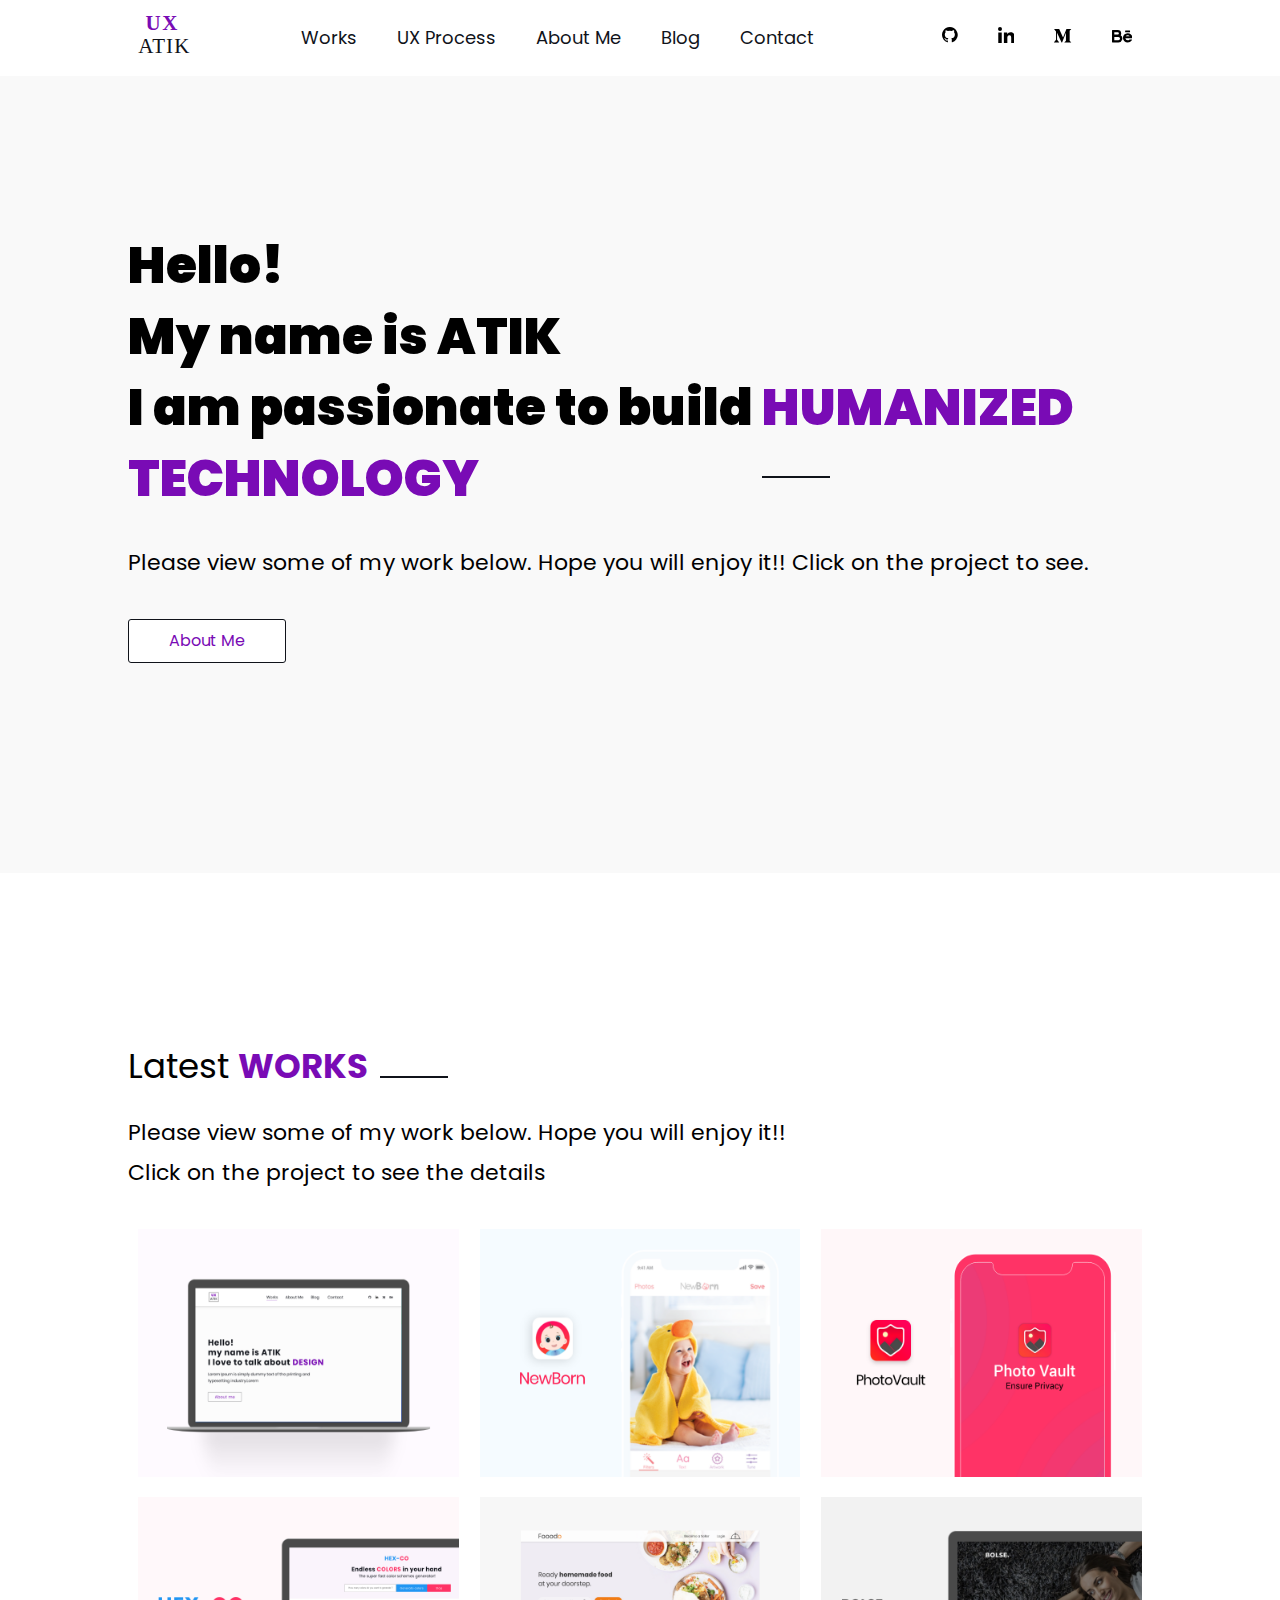
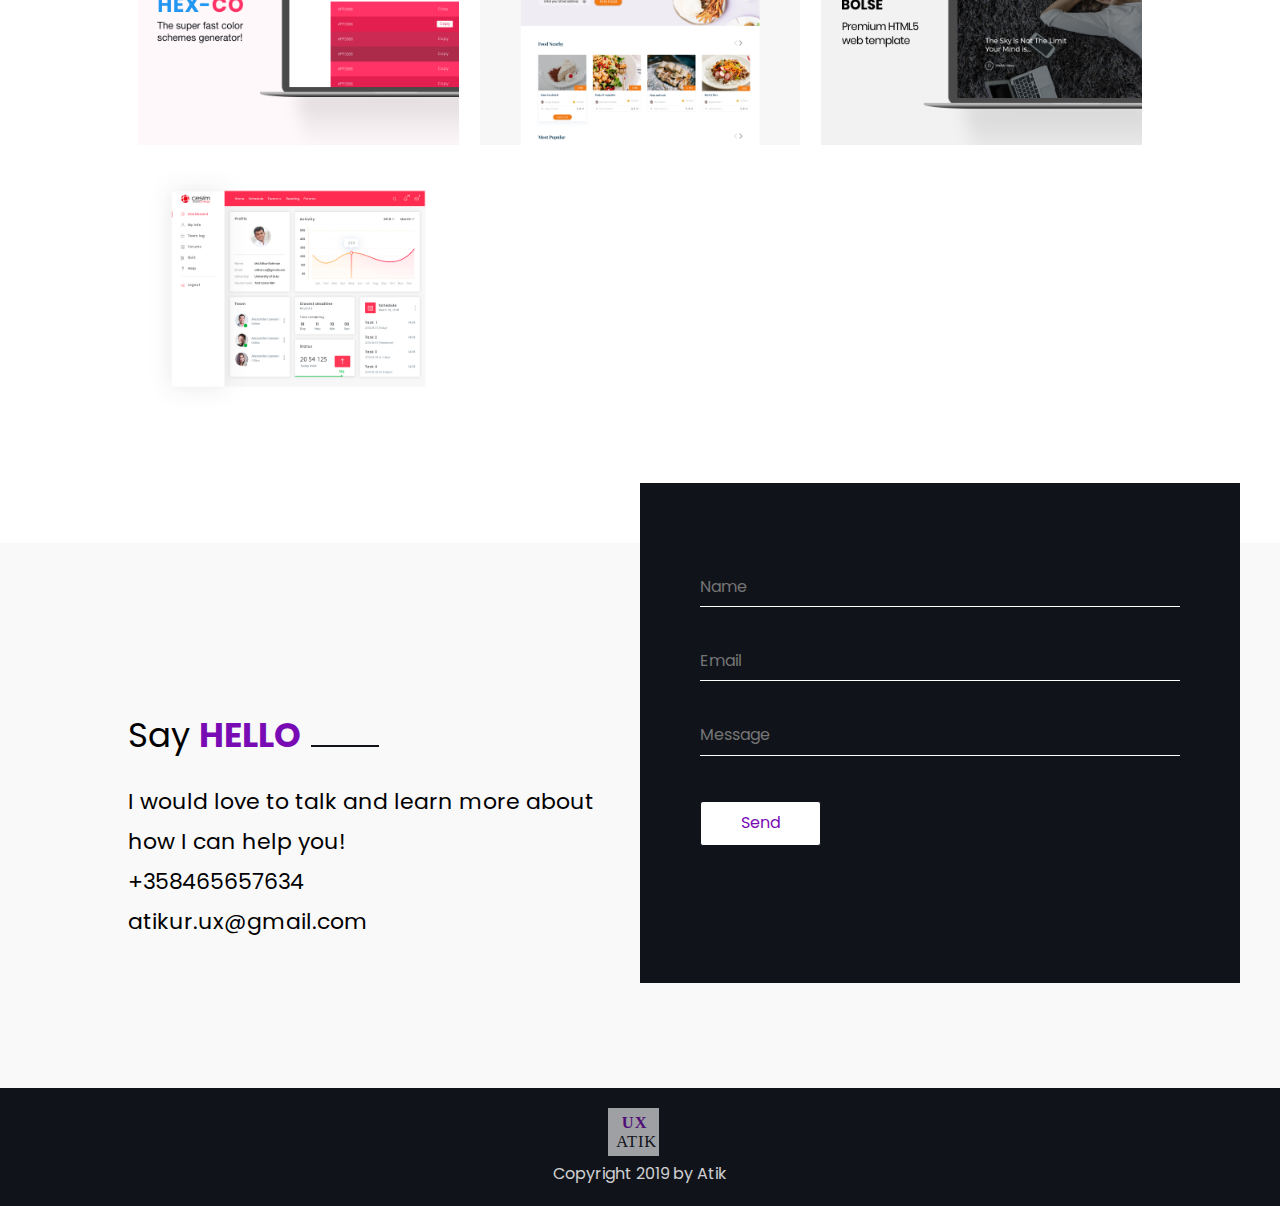
<file: index.html>
<!DOCTYPE html>
<html lang="en">

<head>
    <meta charset="UTF-8">
    <meta name="viewport" content="width=device-width, initial-scale=1.0">
    <meta http-equiv="X-UA-Compatible" content="ie=edge">
    <title>Welcome to uxatik.com</title>
    <link rel="stylesheet" href="./css/_basic-settings.css">
    <link rel="stylesheet" href="./css/normalize.css">
    <link rel="stylesheet" href="./css/main.css">
    <link href="https://fonts.googleapis.com/css?family=Poppins&display=swap" rel="stylesheet">
</head>

<body>
    <div class="wrapper">
        <header class="header-section">
            <div class="container">
                <nav class="nav-bar">
                    <div class="nav-bar__logo"> <a href="index.html"><img src="./img/logo.svg" alt="uxatik"></a> </div>
                    <ul class="nav-bar__main-nav">
                        <li><a href="index.html">Works</a></li>
                        <li><a href="">UX Process</a></li>
                        <li><a href="about-me.html">About Me</a></li>
                        <li><a href="">Blog</a></li>
                        <li><a href="">Contact</a></li>
                    </ul>
                    <ul class="nav-bar__social">
                        <li><a href="https://github.com/AtikRhaman"><svg xmlns="http://www.w3.org/2000/svg"
                                    width="15.677" height="15.293" viewBox="0 0 15.677 15.293">
                                    <path
                                        d="M14.625,9.269a7.8,7.8,0,0,0-2.852-2.853A7.667,7.667,0,0,0,7.838,5.365,7.667,7.667,0,0,0,3.9,6.416,7.8,7.8,0,0,0,1.051,9.269,7.667,7.667,0,0,0,0,13.2a7.617,7.617,0,0,0,1.5,4.608,7.677,7.677,0,0,0,3.863,2.832.457.457,0,0,0,.408-.071.4.4,0,0,0,.133-.306q0-.031-.005-.551t-.005-.908l-.235.041a2.994,2.994,0,0,1-.566.036,4.315,4.315,0,0,1-.709-.071,1.585,1.585,0,0,1-.684-.306,1.3,1.3,0,0,1-.449-.628l-.1-.235a2.55,2.55,0,0,0-.321-.52,1.232,1.232,0,0,0-.444-.388l-.071-.051a.749.749,0,0,1-.133-.123.56.56,0,0,1-.092-.143q-.031-.072.051-.118a.662.662,0,0,1,.3-.046l.2.03a1.49,1.49,0,0,1,.505.245,1.647,1.647,0,0,1,.495.531A1.8,1.8,0,0,0,4.2,17.7a1.2,1.2,0,0,0,.668.219,2.9,2.9,0,0,0,.582-.051,2.03,2.03,0,0,0,.459-.153,1.654,1.654,0,0,1,.5-1.051,6.988,6.988,0,0,1-1.046-.184,4.165,4.165,0,0,1-.959-.4,2.748,2.748,0,0,1-.822-.684,3.286,3.286,0,0,1-.536-1.072,5.1,5.1,0,0,1-.209-1.531,2.977,2.977,0,0,1,.806-2.1A2.744,2.744,0,0,1,3.715,8.61a1.43,1.43,0,0,1,.878.138,6.137,6.137,0,0,1,.852.393q.271.163.434.276a7.371,7.371,0,0,1,3.919,0l.388-.245a5.493,5.493,0,0,1,.939-.449,1.337,1.337,0,0,1,.827-.112,2.717,2.717,0,0,1,.081,2.082,2.977,2.977,0,0,1,.806,2.1,5.153,5.153,0,0,1-.209,1.536,3.158,3.158,0,0,1-.541,1.072,2.853,2.853,0,0,1-.827.679,4.173,4.173,0,0,1-.959.4,6.981,6.981,0,0,1-1.046.184,1.818,1.818,0,0,1,.531,1.449v2.153a.407.407,0,0,0,.128.306.443.443,0,0,0,.4.071,7.676,7.676,0,0,0,3.863-2.832,7.865,7.865,0,0,0,.444-8.542Z"
                                        transform="translate(0 -5.365)" /></svg></a>
                        </li>
                        <li> <a href="https://www.linkedin.com/in/rahmanatikur/"><svg xmlns="http://www.w3.org/2000/svg"
                                    width="16.658" height="16.629" viewBox="0 0 16.658 16.629">
                                    <g transform="translate(0 -0.08)">
                                        <g transform="translate(0 0.08)">
                                            <path d="M2,.08a2,2,0,1,0,2,2A2,2,0,0,0,2,.08Z"
                                                transform="translate(0 -0.08)" />
                                            <rect width="3.452" height="11.108" transform="translate(0.275 5.521)" />
                                            <path
                                                d="M39.544,29.383a3.628,3.628,0,0,0-3.266,1.794h-.046V29.659H32.92V40.767h3.449V35.272c0-1.449.276-2.852,2.072-2.852,1.77,0,1.794,1.657,1.794,2.945v5.4h3.45V34.674C43.685,31.684,43.04,29.383,39.544,29.383Z"
                                                transform="translate(-27.027 -24.138)" />
                                        </g>
                                    </g>
                                </svg></a>
                        </li>
                        <li><a href="https://medium.com/@uxatik"><svg xmlns="http://www.w3.org/2000/svg" width="17.201"
                                    height="13.618" viewBox="0 0 17.201 13.618">

                                    <path class="a"
                                        d="M15.829,4.1,17.2,2.787V2.5H12.446L9.058,10.934,5.2,2.5H.217v.287l1.6,1.93a.673.673,0,0,1,.217.561v7.585a.865.865,0,0,1-.231.753L0,15.805v.284H5.121V15.8L3.315,13.616a.892.892,0,0,1-.249-.753V6.3l4.5,9.79h.522L11.949,6.3v7.8c0,.206,0,.248-.135.383l-1.39,1.345v.288H17.17V15.83l-1.34-1.312a.4.4,0,0,1-.153-.383V4.483a.4.4,0,0,1,.153-.383Z"
                                        transform="translate(0 -2.5)" />
                                </svg></a>
                        </li>
                        <li><a href="https://www.behance.net/uxatik"><svg xmlns="http://www.w3.org/2000/svg"
                                    width="20.463" height="12.617" viewBox="0 0 20.463 12.617">
                                    <defs>

                                    </defs>
                                    <path class="a"
                                        d="M8.66,93.189a3.424,3.424,0,0,0,.545-1.914,3.474,3.474,0,0,0-3.489-3.387H.447A.447.447,0,0,0,0,88.335V99.922a.447.447,0,0,0,.447.447H6.333a3.951,3.951,0,0,0,2.328-7.18ZM2.312,90.2H5.761a1.133,1.133,0,0,1,0,2.266H2.312Zm4.072,7.858H2.312v-3.28H6.384a1.64,1.64,0,0,1,0,3.28Z"
                                        transform="translate(0 -87.888)" />
                                    <path class="a"
                                        d="M255.518,156.2a4.743,4.743,0,1,0-4.741,4.893,4.7,4.7,0,0,0,3.942-2.175,4.943,4.943,0,0,0,.3-.53.2.2,0,0,0-.181-.288l-2.33-.006a.2.2,0,0,0-.137.057,2.205,2.205,0,0,1-1.593.63,2.471,2.471,0,0,1-2.371-2.021h6.647a.464.464,0,0,0,.464-.464Zm-4.741-2.582a2.4,2.4,0,0,1,2.03,1.167h-4.061A2.4,2.4,0,0,1,250.777,153.62Z"
                                        transform="translate(-235.055 -148.477)" />
                                    <path class="a"
                                        d="M298.775,100.658h-4.2a.355.355,0,0,1-.355-.355V99.248a.355.355,0,0,1,.355-.355h4.2a.355.355,0,0,1,.355.355V100.3A.355.355,0,0,1,298.775,100.658Z"
                                        transform="translate(-281.082 -98.402)" />
                                </svg></a>
                        </li>
                    </ul>
                </nav>
            </div>
        </header>
        <main>
            <section class="banner-section">
                <div class="container">
                    <div class="banner">
                        <h1 class="banner__title">Hello! <br> My name is ATIK <br> I am passionate to build
                            <span class="banner__title--bold">humanized technology</span></h1>
                        <p class="banner__text">Please view some of my work below. Hope you will enjoy it!! Click on the
                            project to see.
                        </p>
                        <div class="banner__btn">
                            <a class="button" href="#">About Me</a>
                        </div>
                    </div>
                    <div class="banner-img">
                        <div class="banner-img__profile-picture"></div>
                        <div class="div banner-img__socila">
                            <a href="#"></a>
                            <a href="#"></a>
                            <a href="#"></a>
                            <a href="#"></a>
                        </div>
                    </div>
                </div>
            </section>
            <section class="portfolio-section">
                <div class="container">
                    <div class="intro">
                        <h1 class="intro__title">Latest <span class="intro__title--bold">Works</span>
                        </h1>
                        <p class="intro__para">Please view some of my work below. Hope you will enjoy it!! </br>
                            Click
                            on the project to see the details</p>
                    </div>
                    <div class="portfolio">
                        <div class="portfolio__item">
                            <a href="./project-details-uxatik.html"><img src="./img/portfolio/thubmnail/uxatik@2x.png"
                                    alt="ux"></a>
                        </div>
                        <div class="portfolio__item">
                            <a href="./project-details-newborn.html"><img
                                    src="./img/portfolio/thubmnail/new-born@2x.png" alt="ux"></a>
                        </div>
                        <div class="portfolio__item">
                            <a href="./project-details-photovault.html"><img
                                    src="./img/portfolio/thubmnail/photo-vault@2x.png" alt="ux"></a>
                        </div>
                        <div class="portfolio__item">
                            <a href="./project-details-newborn.html"><img src="./img/portfolio/thubmnail/hex-co@2x.png"
                                    alt="ux"></a>
                        </div>

                        <div class="portfolio__item">
                            <a href="./project-details-newborn.html"><img src="./img/portfolio/thubmnail/foodo@2x.png"
                                    alt="ux"></a>
                        </div>
                        <div class="portfolio__item">
                            <a href="./project-details-newborn.html"><img src="./img/portfolio/thubmnail/bolse@2x.png"
                                    alt="ux"></a>
                        </div>

                        <div class="portfolio__item">
                            <a href="./project-details-newborn.html"><img src="./img/portfolio/thubmnail/cesim@2x.png"
                                    alt="ux"></a>
                        </div>

                    </div>
                </div>
            </section>
            <section class="contact-section">
                <div class="container">
                    <div class="contact">
                        <div class="contact__item">
                            <div class="intro">
                                <h1 class="intro__title">Say <span class="intro__title--bold">Hello</span>
                                </h1>
                                <p class="intro__para">I would love to talk and learn more about how I can help you!
                                    </br></p>
                                <p class="intro__para">+358465657634
                                    </br></p>
                                <p class="intro__para">atikur.ux@gmail.com
                                    </br></p>
                            </div>
                        </div>
                        <div class="contact__item">
                            <div class="form-content">
                                <div class="form ">
                                    <form action="" method="">
                                        <div class="form__item">
                                            <input type="name" placeholder="Name" required minlength="2" maxlength="15"
                                                pattern="[]">
                                        </div>
                                        <div class="form__item">
                                            <input type="email" placeholder="Email" required minlength="2"
                                                maxlength="15" pattern="[]">
                                        </div>
                                        <div class="form__item">
                                            <input type="message" placeholder="Message" required minlength="2"
                                                maxlength="15" pattern="[]">
                                        </div>
                                        <div class="form__item">
                                            <div class="button">Send</div>
                                        </div>
                                    </form>
                                </div>
                            </div>
                        </div>
                    </div>
                </div>
            </section>
        </main>
        <footer class="footer-section">
            <div class="container">
                <div class="footer">
                    <div class="footer__img">
                        <a href="index.html"> <img src="./img/logo.svg" alt="uxatik"></a>
                    </div>
                    <div class="footer__para">
                        <p>Copyright 2019 by Atik</p>
                    </div>
                </div>
            </div>
        </footer>
    </div>
</body>

</html>
</file>
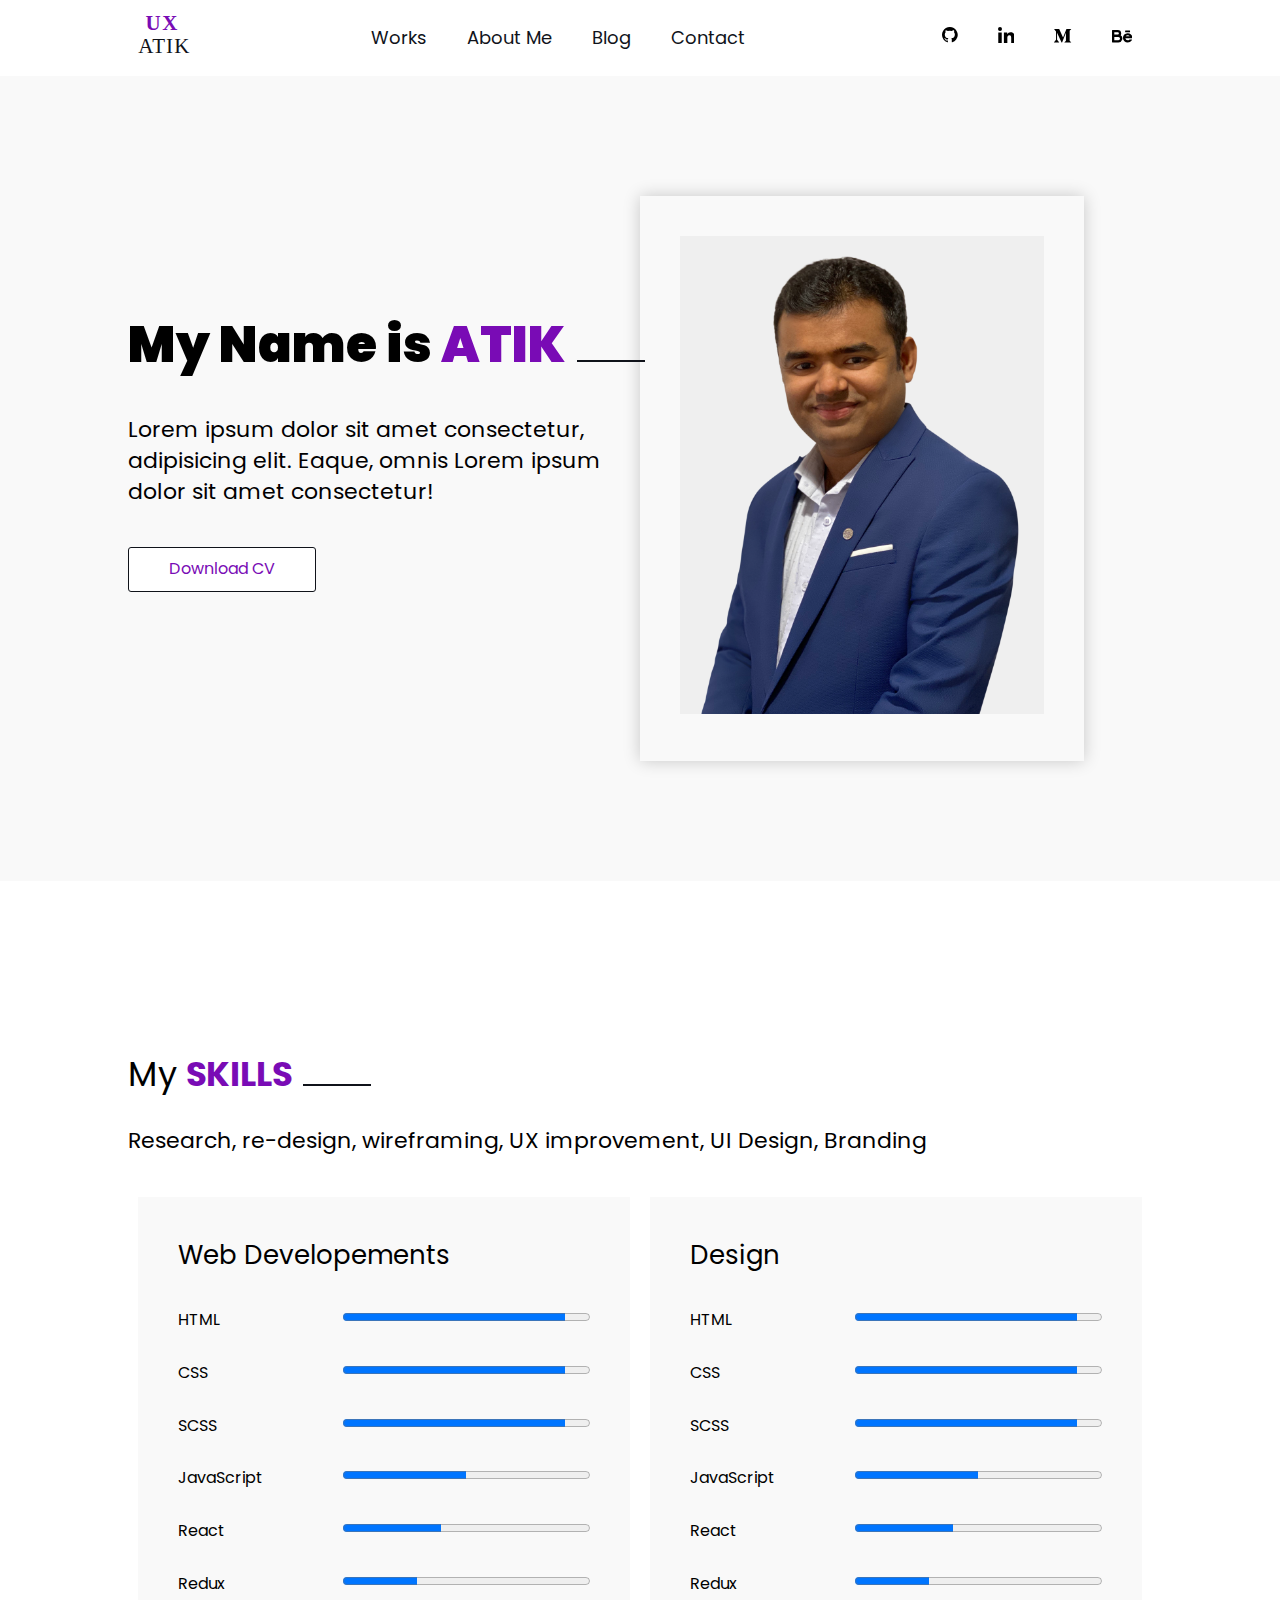
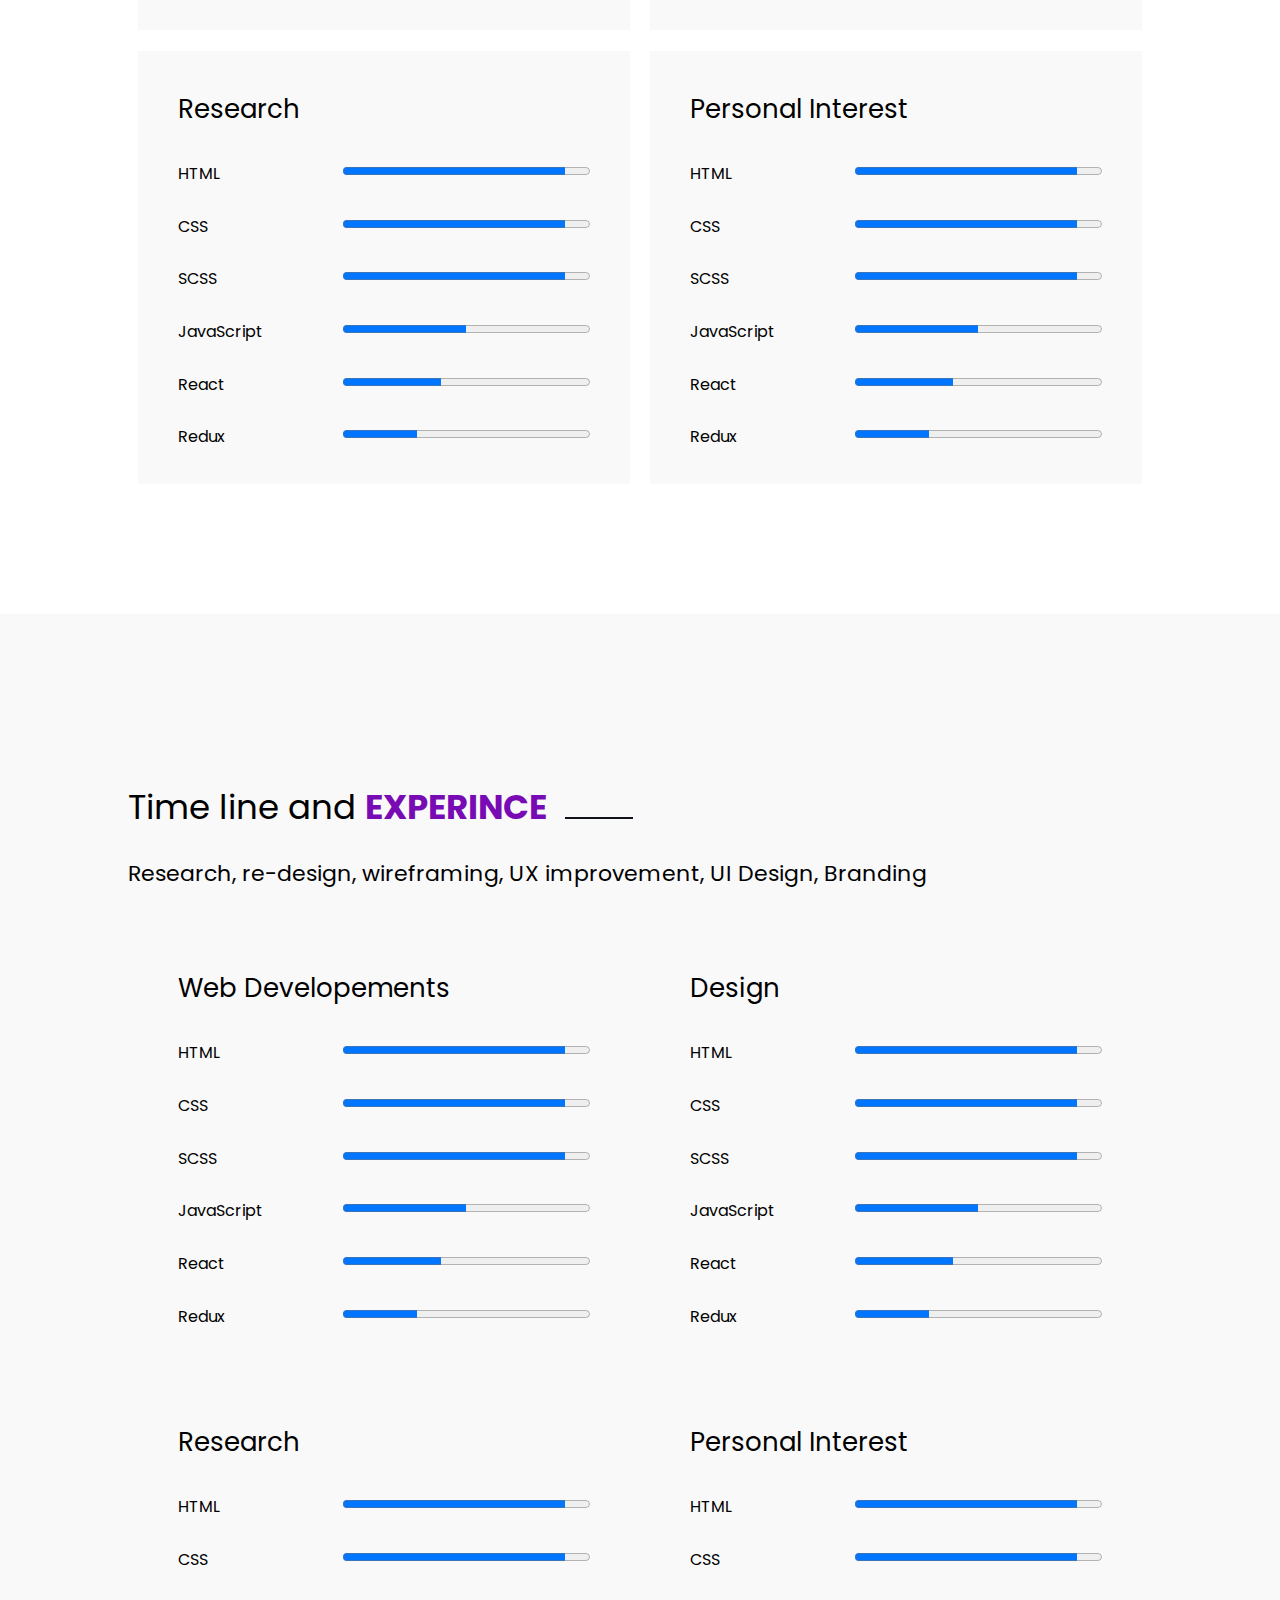
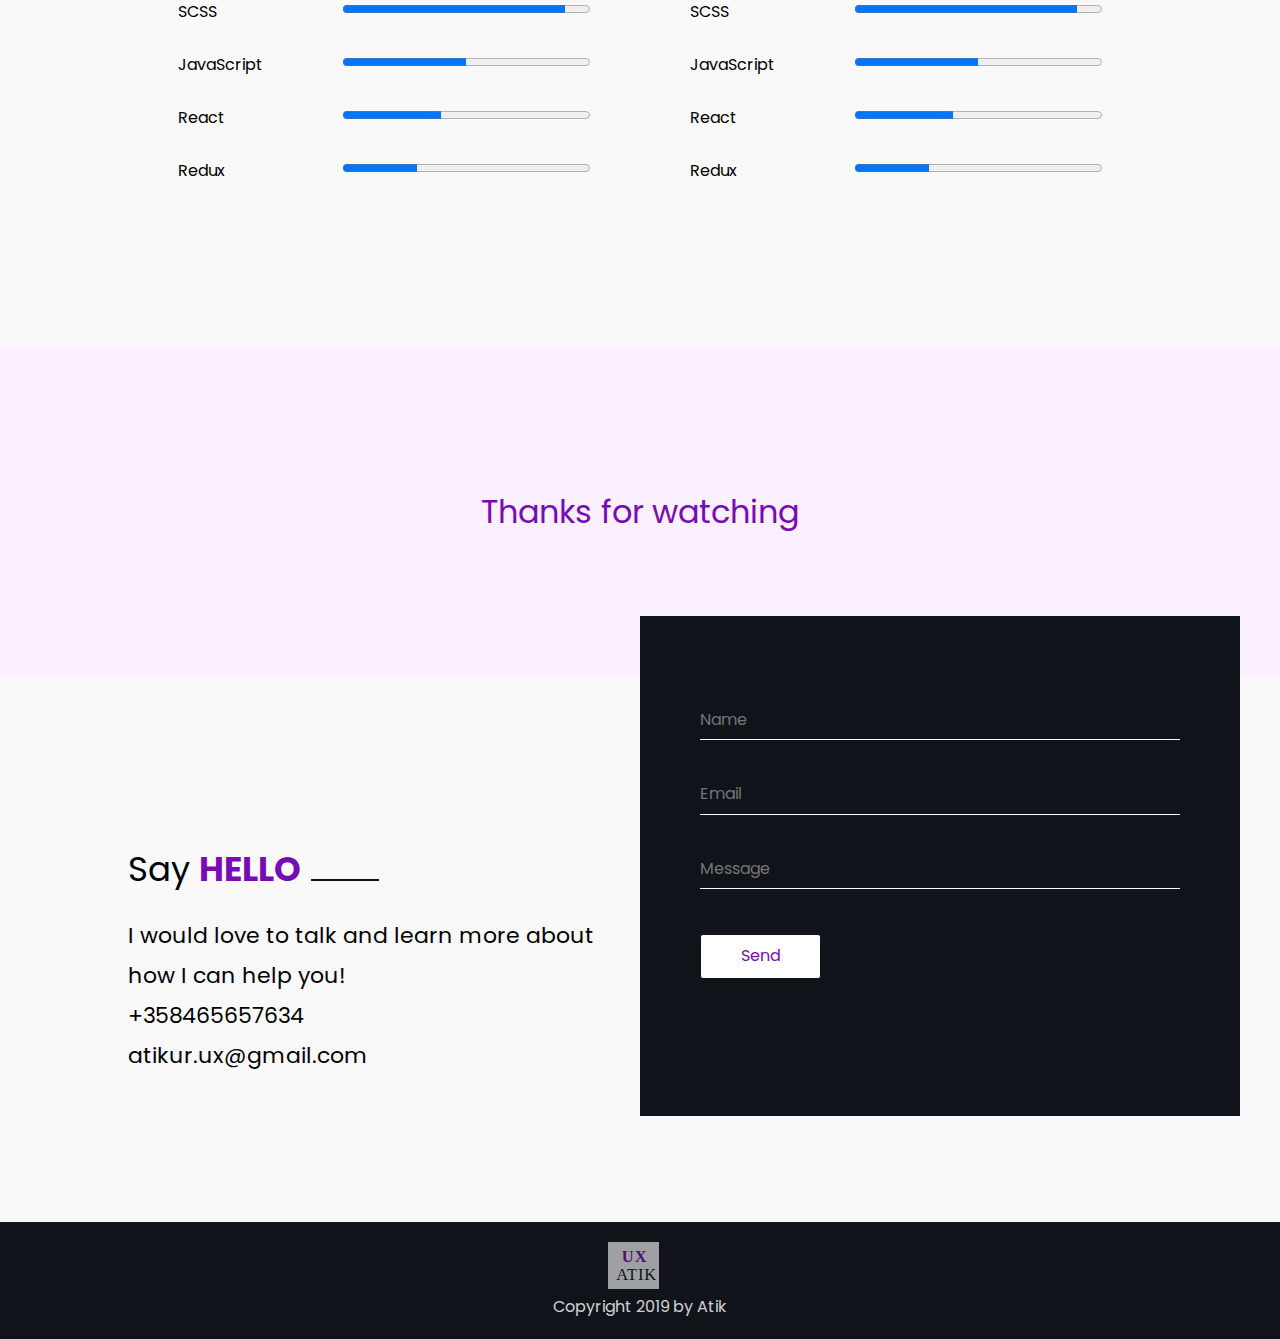
<file: about-me.html>
<!DOCTYPE html>
<html lang="en">

<head>
    <meta charset="UTF-8">
    <meta name="viewport" content="width=device-width, initial-scale=1.0">
    <meta http-equiv="X-UA-Compatible" content="ie=edge">
    <title>Welcome to uxatik.com</title>
    <link rel="stylesheet" href="./css/_basic-settings.css">
    <link rel="stylesheet" href="./css/normalize.css">
    <link rel="stylesheet" href="./css/main.css">
    <link href="https://fonts.googleapis.com/css?family=Poppins&display=swap" rel="stylesheet">
</head>

<body>
    <div class="wrapper">
        <header class="header-section">
            <div class="container">
                <nav class="nav-bar">
                    <div class="nav-bar__logo"> <a href="index.html"><img src="./img/logo.svg" alt="uxatik"></a> </div>
                    <ul class="nav-bar__main-nav">
                        <li><a href="index.html">Works</a></li>
                        <li><a href="about-me.html">About Me</a></li>
                        <li><a href="">Blog</a></li>
                        <li><a href="">Contact</a></li>
                    </ul>
                    <ul class="nav-bar__social">
                        <li><a href="https://github.com/AtikRhaman"><svg xmlns="http://www.w3.org/2000/svg"
                                    width="15.677" height="15.293" viewBox="0 0 15.677 15.293">
                                    <path
                                        d="M14.625,9.269a7.8,7.8,0,0,0-2.852-2.853A7.667,7.667,0,0,0,7.838,5.365,7.667,7.667,0,0,0,3.9,6.416,7.8,7.8,0,0,0,1.051,9.269,7.667,7.667,0,0,0,0,13.2a7.617,7.617,0,0,0,1.5,4.608,7.677,7.677,0,0,0,3.863,2.832.457.457,0,0,0,.408-.071.4.4,0,0,0,.133-.306q0-.031-.005-.551t-.005-.908l-.235.041a2.994,2.994,0,0,1-.566.036,4.315,4.315,0,0,1-.709-.071,1.585,1.585,0,0,1-.684-.306,1.3,1.3,0,0,1-.449-.628l-.1-.235a2.55,2.55,0,0,0-.321-.52,1.232,1.232,0,0,0-.444-.388l-.071-.051a.749.749,0,0,1-.133-.123.56.56,0,0,1-.092-.143q-.031-.072.051-.118a.662.662,0,0,1,.3-.046l.2.03a1.49,1.49,0,0,1,.505.245,1.647,1.647,0,0,1,.495.531A1.8,1.8,0,0,0,4.2,17.7a1.2,1.2,0,0,0,.668.219,2.9,2.9,0,0,0,.582-.051,2.03,2.03,0,0,0,.459-.153,1.654,1.654,0,0,1,.5-1.051,6.988,6.988,0,0,1-1.046-.184,4.165,4.165,0,0,1-.959-.4,2.748,2.748,0,0,1-.822-.684,3.286,3.286,0,0,1-.536-1.072,5.1,5.1,0,0,1-.209-1.531,2.977,2.977,0,0,1,.806-2.1A2.744,2.744,0,0,1,3.715,8.61a1.43,1.43,0,0,1,.878.138,6.137,6.137,0,0,1,.852.393q.271.163.434.276a7.371,7.371,0,0,1,3.919,0l.388-.245a5.493,5.493,0,0,1,.939-.449,1.337,1.337,0,0,1,.827-.112,2.717,2.717,0,0,1,.081,2.082,2.977,2.977,0,0,1,.806,2.1,5.153,5.153,0,0,1-.209,1.536,3.158,3.158,0,0,1-.541,1.072,2.853,2.853,0,0,1-.827.679,4.173,4.173,0,0,1-.959.4,6.981,6.981,0,0,1-1.046.184,1.818,1.818,0,0,1,.531,1.449v2.153a.407.407,0,0,0,.128.306.443.443,0,0,0,.4.071,7.676,7.676,0,0,0,3.863-2.832,7.865,7.865,0,0,0,.444-8.542Z"
                                        transform="translate(0 -5.365)" /></svg></a>
                        </li>
                        <li> <a href="https://www.linkedin.com/in/rahmanatikur/"><svg xmlns="http://www.w3.org/2000/svg"
                                    width="16.658" height="16.629" viewBox="0 0 16.658 16.629">
                                    <g transform="translate(0 -0.08)">
                                        <g transform="translate(0 0.08)">
                                            <path d="M2,.08a2,2,0,1,0,2,2A2,2,0,0,0,2,.08Z"
                                                transform="translate(0 -0.08)" />
                                            <rect width="3.452" height="11.108" transform="translate(0.275 5.521)" />
                                            <path
                                                d="M39.544,29.383a3.628,3.628,0,0,0-3.266,1.794h-.046V29.659H32.92V40.767h3.449V35.272c0-1.449.276-2.852,2.072-2.852,1.77,0,1.794,1.657,1.794,2.945v5.4h3.45V34.674C43.685,31.684,43.04,29.383,39.544,29.383Z"
                                                transform="translate(-27.027 -24.138)" />
                                        </g>
                                    </g>
                                </svg></a>
                        </li>
                        <li><a href="https://medium.com/@uxatik"><svg xmlns="http://www.w3.org/2000/svg" width="17.201"
                                    height="13.618" viewBox="0 0 17.201 13.618">

                                    <path class="a"
                                        d="M15.829,4.1,17.2,2.787V2.5H12.446L9.058,10.934,5.2,2.5H.217v.287l1.6,1.93a.673.673,0,0,1,.217.561v7.585a.865.865,0,0,1-.231.753L0,15.805v.284H5.121V15.8L3.315,13.616a.892.892,0,0,1-.249-.753V6.3l4.5,9.79h.522L11.949,6.3v7.8c0,.206,0,.248-.135.383l-1.39,1.345v.288H17.17V15.83l-1.34-1.312a.4.4,0,0,1-.153-.383V4.483a.4.4,0,0,1,.153-.383Z"
                                        transform="translate(0 -2.5)" />
                                </svg></a>
                        </li>
                        <li><a href="https://www.behance.net/uxatik"><svg xmlns="http://www.w3.org/2000/svg"
                                    width="20.463" height="12.617" viewBox="0 0 20.463 12.617">
                                    <defs>

                                    </defs>
                                    <path class="a"
                                        d="M8.66,93.189a3.424,3.424,0,0,0,.545-1.914,3.474,3.474,0,0,0-3.489-3.387H.447A.447.447,0,0,0,0,88.335V99.922a.447.447,0,0,0,.447.447H6.333a3.951,3.951,0,0,0,2.328-7.18ZM2.312,90.2H5.761a1.133,1.133,0,0,1,0,2.266H2.312Zm4.072,7.858H2.312v-3.28H6.384a1.64,1.64,0,0,1,0,3.28Z"
                                        transform="translate(0 -87.888)" />
                                    <path class="a"
                                        d="M255.518,156.2a4.743,4.743,0,1,0-4.741,4.893,4.7,4.7,0,0,0,3.942-2.175,4.943,4.943,0,0,0,.3-.53.2.2,0,0,0-.181-.288l-2.33-.006a.2.2,0,0,0-.137.057,2.205,2.205,0,0,1-1.593.63,2.471,2.471,0,0,1-2.371-2.021h6.647a.464.464,0,0,0,.464-.464Zm-4.741-2.582a2.4,2.4,0,0,1,2.03,1.167h-4.061A2.4,2.4,0,0,1,250.777,153.62Z"
                                        transform="translate(-235.055 -148.477)" />
                                    <path class="a"
                                        d="M298.775,100.658h-4.2a.355.355,0,0,1-.355-.355V99.248a.355.355,0,0,1,.355-.355h4.2a.355.355,0,0,1,.355.355V100.3A.355.355,0,0,1,298.775,100.658Z"
                                        transform="translate(-281.082 -98.402)" />
                                </svg></a>
                        </li>
                    </ul>
                </nav>
            </div>
        </header>
        <main>
            <section class="banner-section">
                <div class="container">
                    <div class="about-me">
                        <div class="about-me__item">
                            <div class="banner">
                                <h1 class="banner__title">My Name is
                                    <span class="banner__title--bold">Atik</span></h1>
                                <p class="banner__text">Lorem ipsum dolor sit amet consectetur, adipisicing elit.
                                    Eaque,
                                    omnis Lorem ipsum dolor sit amet consectetur!</p>
                                <div class="banner__btn">
                                    <a class="button" href="#">Download CV</a>
                                </div>
                            </div>
                        </div>
                        <div class="about-me__item">
                            <div class="profile-picture">
                                <img src="./img/atik.png" alt="">
                            </div>
                        </div>
                    </div>
                </div>
            </section>

            <section class="skill-section">
                <div class="container">
                    <div class="intro">
                        <h1 class="intro__title">My <span class="intro__title--bold">Skills</span>
                        </h1>
                        <p class="intro__para">Research, re-design, wireframing, UX improvement, UI Design, Branding
                        </p>

                    </div>
                    <div class="my-skills">
                        <div class="my-skills__item">
                            <h4 class="skills-heading">Web Developements</h4>
                            <div class="skills">
                                <div class="skills__item">
                                    <p class="skill-name">HTML</p>
                                    <progress class="progressbar" value="90" max="100">
                                    </progress>
                                </div>
                                <div class="skills__item">
                                    <p class="skill-name">CSS</p>
                                    <progress class="progressbar" value="90" max="100">
                                    </progress>
                                </div>
                                <div class="skills__item">
                                    <p class="skill-name">SCSS</p>
                                    <progress class="progressbar" value="90" max="100">
                                    </progress>
                                </div>
                                <div class="skills__item">
                                    <p class="skill-name">JavaScript</p>
                                    <progress class="progressbar" value="50" max="100">
                                    </progress>
                                </div>
                                <div class="skills__item">
                                    <p class="skill-name">React</p>
                                    <progress class="progressbar" value="40" max="100">
                                    </progress>
                                </div>
                                <div class="skills__item">
                                    <p class="skill-name">Redux</p>
                                    <progress class="progressbar" value="30" max="100">
                                    </progress>
                                </div>
                            </div>
                        </div>
                        <div class="my-skills__item">
                            <h4 class="skills-heading">Design</h4>
                            <div class="skills">
                                <div class="skills__item">
                                    <p class="skill-name">HTML</p>
                                    <progress class="progressbar" value="90" max="100">
                                    </progress>
                                </div>
                                <div class="skills__item">
                                    <p class="skill-name">CSS</p>
                                    <progress class="progressbar" value="90" max="100">
                                    </progress>
                                </div>
                                <div class="skills__item">
                                    <p class="skill-name">SCSS</p>
                                    <progress class="progressbar" value="90" max="100">
                                    </progress>
                                </div>
                                <div class="skills__item">
                                    <p class="skill-name">JavaScript</p>
                                    <progress class="progressbar" value="50" max="100">
                                    </progress>
                                </div>
                                <div class="skills__item">
                                    <p class="skill-name">React</p>
                                    <progress class="progressbar" value="40" max="100">
                                    </progress>
                                </div>
                                <div class="skills__item">
                                    <p class="skill-name">Redux</p>
                                    <progress class="progressbar" value="30" max="100">
                                    </progress>
                                </div>
                            </div>
                        </div>
                        <div class="my-skills__item">
                            <h4 class="skills-heading">Research</h4>
                            <div class="skills">
                                <div class="skills__item">
                                    <p class="skill-name">HTML</p>
                                    <progress class="progressbar" value="90" max="100">
                                    </progress>
                                </div>
                                <div class="skills__item">
                                    <p class="skill-name">CSS</p>
                                    <progress class="progressbar" value="90" max="100">
                                    </progress>
                                </div>
                                <div class="skills__item">
                                    <p class="skill-name">SCSS</p>
                                    <progress class="progressbar" value="90" max="100">
                                    </progress>
                                </div>
                                <div class="skills__item">
                                    <p class="skill-name">JavaScript</p>
                                    <progress class="progressbar" value="50" max="100">
                                    </progress>
                                </div>
                                <div class="skills__item">
                                    <p class="skill-name">React</p>
                                    <progress class="progressbar" value="40" max="100">
                                    </progress>
                                </div>
                                <div class="skills__item">
                                    <p class="skill-name">Redux</p>
                                    <progress class="progressbar" value="30" max="100">
                                    </progress>
                                </div>
                            </div>
                        </div>
                        <div class="my-skills__item">
                            <h4 class="skills-heading">Personal Interest</h4>
                            <div class="skills">
                                <div class="skills__item">
                                    <p class="skill-name">HTML</p>
                                    <progress class="progressbar" value="90" max="100">
                                    </progress>
                                </div>
                                <div class="skills__item">
                                    <p class="skill-name">CSS</p>
                                    <progress class="progressbar" value="90" max="100">
                                    </progress>
                                </div>
                                <div class="skills__item">
                                    <p class="skill-name">SCSS</p>
                                    <progress class="progressbar" value="90" max="100">
                                    </progress>
                                </div>
                                <div class="skills__item">
                                    <p class="skill-name">JavaScript</p>
                                    <progress class="progressbar" value="50" max="100">
                                    </progress>
                                </div>
                                <div class="skills__item">
                                    <p class="skill-name">React</p>
                                    <progress class="progressbar" value="40" max="100">
                                    </progress>
                                </div>
                                <div class="skills__item">
                                    <p class="skill-name">Redux</p>
                                    <progress class="progressbar" value="30" max="100">
                                    </progress>
                                </div>
                            </div>
                        </div>
                    </div>

                </div>
            </section>

            <section class="experince-section">
                <div class="container">
                    <div class="intro">
                        <h1 class="intro__title">Time line and <span class="intro__title--bold">Experince</span>
                        </h1>
                        <p class="intro__para">Research, re-design, wireframing, UX improvement, UI Design, Branding
                        </p>
                    </div>
                    <div class="my-skills">
                        <div class="my-skills__item">
                            <h4 class="skills-heading">Web Developements</h4>
                            <div class="skills">
                                <div class="skills__item">
                                    <p class="skill-name">HTML</p>
                                    <progress class="progressbar" value="90" max="100">
                                    </progress>
                                </div>
                                <div class="skills__item">
                                    <p class="skill-name">CSS</p>
                                    <progress class="progressbar" value="90" max="100">
                                    </progress>
                                </div>
                                <div class="skills__item">
                                    <p class="skill-name">SCSS</p>
                                    <progress class="progressbar" value="90" max="100">
                                    </progress>
                                </div>
                                <div class="skills__item">
                                    <p class="skill-name">JavaScript</p>
                                    <progress class="progressbar" value="50" max="100">
                                    </progress>
                                </div>
                                <div class="skills__item">
                                    <p class="skill-name">React</p>
                                    <progress class="progressbar" value="40" max="100">
                                    </progress>
                                </div>
                                <div class="skills__item">
                                    <p class="skill-name">Redux</p>
                                    <progress class="progressbar" value="30" max="100">
                                    </progress>
                                </div>
                            </div>
                        </div>
                        <div class="my-skills__item">
                            <h4 class="skills-heading">Design</h4>
                            <div class="skills">
                                <div class="skills__item">
                                    <p class="skill-name">HTML</p>
                                    <progress class="progressbar" value="90" max="100">
                                    </progress>
                                </div>
                                <div class="skills__item">
                                    <p class="skill-name">CSS</p>
                                    <progress class="progressbar" value="90" max="100">
                                    </progress>
                                </div>
                                <div class="skills__item">
                                    <p class="skill-name">SCSS</p>
                                    <progress class="progressbar" value="90" max="100">
                                    </progress>
                                </div>
                                <div class="skills__item">
                                    <p class="skill-name">JavaScript</p>
                                    <progress class="progressbar" value="50" max="100">
                                    </progress>
                                </div>
                                <div class="skills__item">
                                    <p class="skill-name">React</p>
                                    <progress class="progressbar" value="40" max="100">
                                    </progress>
                                </div>
                                <div class="skills__item">
                                    <p class="skill-name">Redux</p>
                                    <progress class="progressbar" value="30" max="100">
                                    </progress>
                                </div>
                            </div>
                        </div>
                        <div class="my-skills__item">
                            <h4 class="skills-heading">Research</h4>
                            <div class="skills">
                                <div class="skills__item">
                                    <p class="skill-name">HTML</p>
                                    <progress class="progressbar" value="90" max="100">
                                    </progress>
                                </div>
                                <div class="skills__item">
                                    <p class="skill-name">CSS</p>
                                    <progress class="progressbar" value="90" max="100">
                                    </progress>
                                </div>
                                <div class="skills__item">
                                    <p class="skill-name">SCSS</p>
                                    <progress class="progressbar" value="90" max="100">
                                    </progress>
                                </div>
                                <div class="skills__item">
                                    <p class="skill-name">JavaScript</p>
                                    <progress class="progressbar" value="50" max="100">
                                    </progress>
                                </div>
                                <div class="skills__item">
                                    <p class="skill-name">React</p>
                                    <progress class="progressbar" value="40" max="100">
                                    </progress>
                                </div>
                                <div class="skills__item">
                                    <p class="skill-name">Redux</p>
                                    <progress class="progressbar" value="30" max="100">
                                    </progress>
                                </div>
                            </div>
                        </div>
                        <div class="my-skills__item">
                            <h4 class="skills-heading">Personal Interest</h4>
                            <div class="skills">
                                <div class="skills__item">
                                    <p class="skill-name">HTML</p>
                                    <progress class="progressbar" value="90" max="100">
                                    </progress>
                                </div>
                                <div class="skills__item">
                                    <p class="skill-name">CSS</p>
                                    <progress class="progressbar" value="90" max="100">
                                    </progress>
                                </div>
                                <div class="skills__item">
                                    <p class="skill-name">SCSS</p>
                                    <progress class="progressbar" value="90" max="100">
                                    </progress>
                                </div>
                                <div class="skills__item">
                                    <p class="skill-name">JavaScript</p>
                                    <progress class="progressbar" value="50" max="100">
                                    </progress>
                                </div>
                                <div class="skills__item">
                                    <p class="skill-name">React</p>
                                    <progress class="progressbar" value="40" max="100">
                                    </progress>
                                </div>
                                <div class="skills__item">
                                    <p class="skill-name">Redux</p>
                                    <progress class="progressbar" value="30" max="100">
                                    </progress>
                                </div>
                            </div>
                        </div>
                    </div>

                </div>
            </section>

            <section class="thank-you-section">
                <div class="container">
                    <div class="thank-you">
                        <h1 class="thank-you__title">Thanks for watching</span>
                        </h1>
                    </div>
                </div>
            </section>
            <section class="contact-section">
                <div class="container">
                    <div class="contact">
                        <div class="contact__item">
                            <div class="intro">
                                <h1 class="intro__title">Say <span class="intro__title--bold">Hello</span>
                                </h1>
                                <p class="intro__para">I would love to talk and learn more about how I can help you!
                                    </br></p>
                                <p class="intro__para">+358465657634
                                    </br></p>
                                <p class="intro__para">atikur.ux@gmail.com
                                    </br></p>
                            </div>
                        </div>
                        <div class="contact__item">
                            <div class="form-content">
                                <div class="form ">
                                    <form action="" method="">
                                        <div class="form__item">
                                            <input type="name" placeholder="Name" required minlength="2" maxlength="15"
                                                pattern="[]">
                                        </div>
                                        <div class="form__item">
                                            <input type="email" placeholder="Email" required minlength="2"
                                                maxlength="15" pattern="[]">
                                        </div>
                                        <div class="form__item">
                                            <input type="message" placeholder="Message" required minlength="2"
                                                maxlength="15" pattern="[]">
                                        </div>
                                        <div class="form__item">
                                            <div class="button">Send</div>
                                        </div>
                                    </form>
                                </div>
                            </div>
                        </div>
                    </div>
                </div>
            </section>
        </main>
        <footer class="footer-section">
            <div class="container">
                <div class="footer">
                    <div class="footer__img">
                        <a href="index.html"> <img src="./img/logo.svg" alt="uxatik"></a>
                    </div>
                    <div class="footer__para">
                        <p>Copyright 2019 by Atik</p>
                    </div>
                </div>
            </div>
        </footer>
    </div>
</body>

</html>
</file>
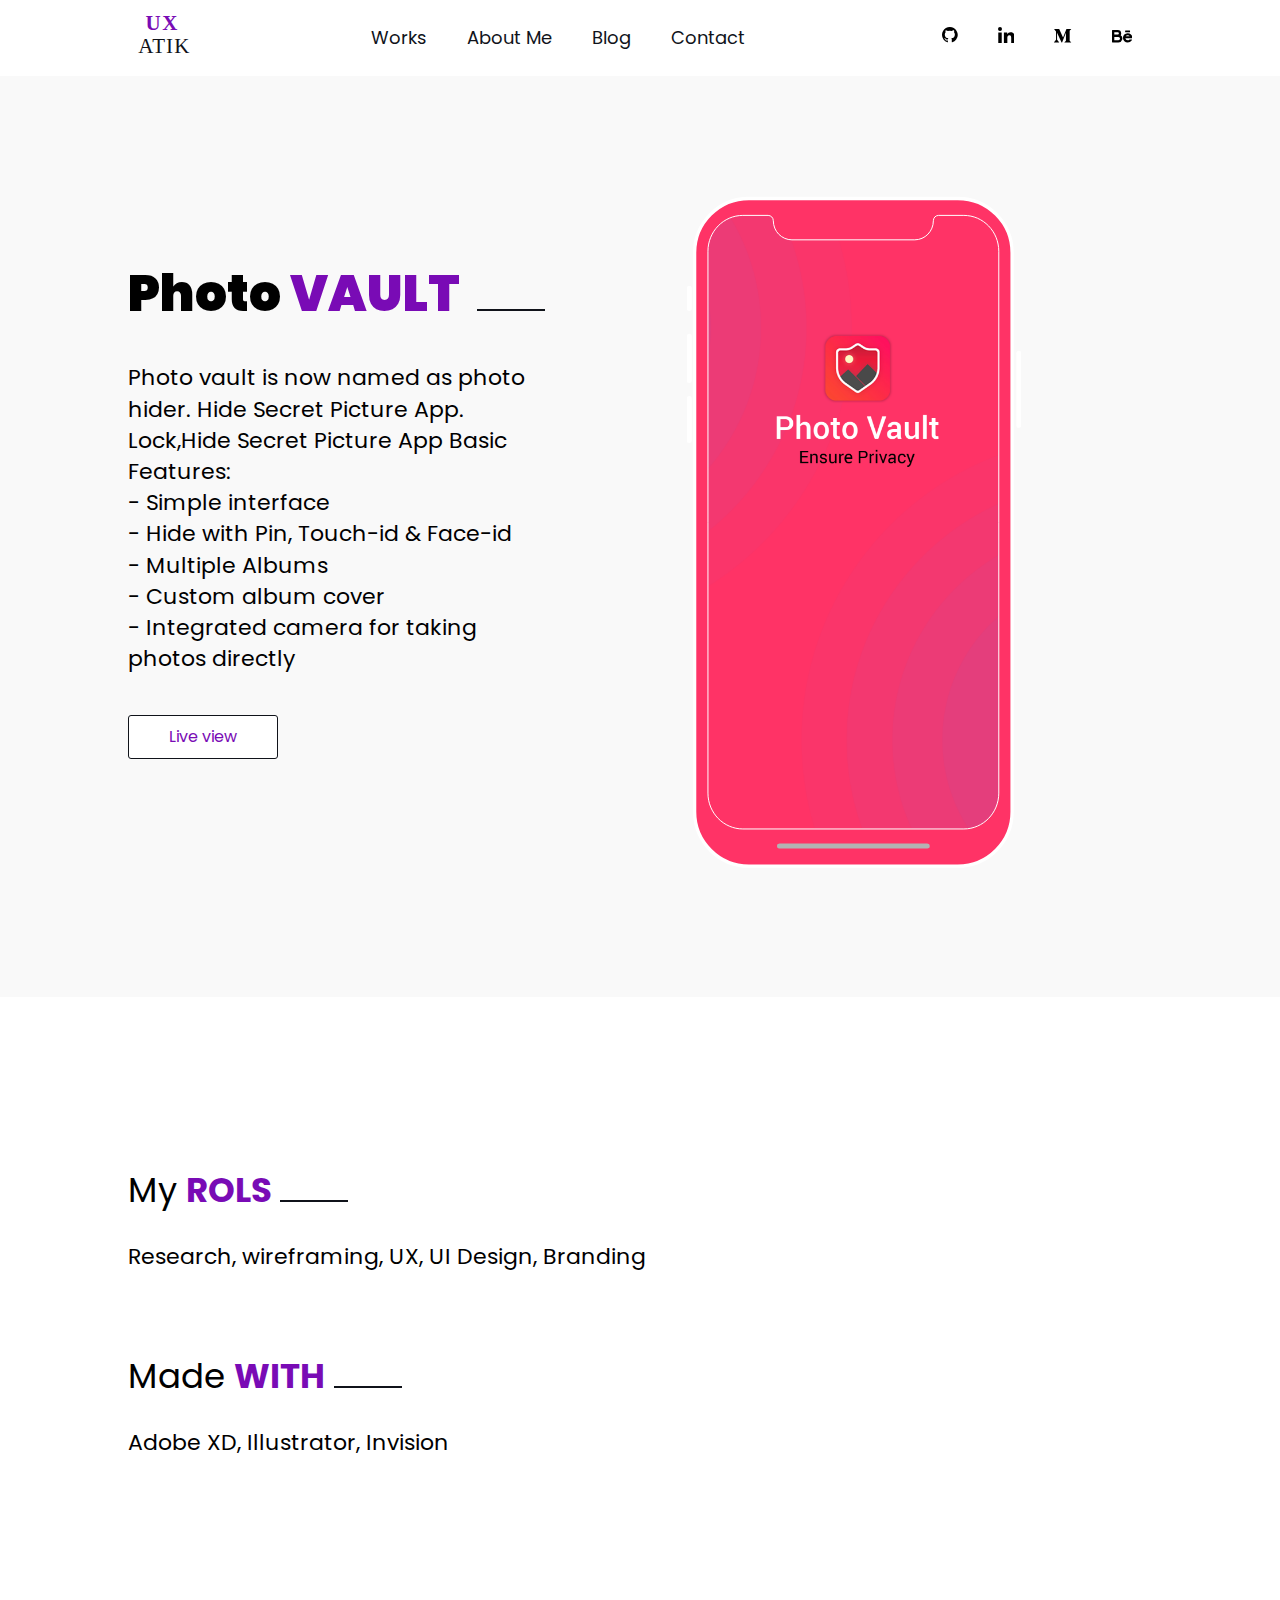
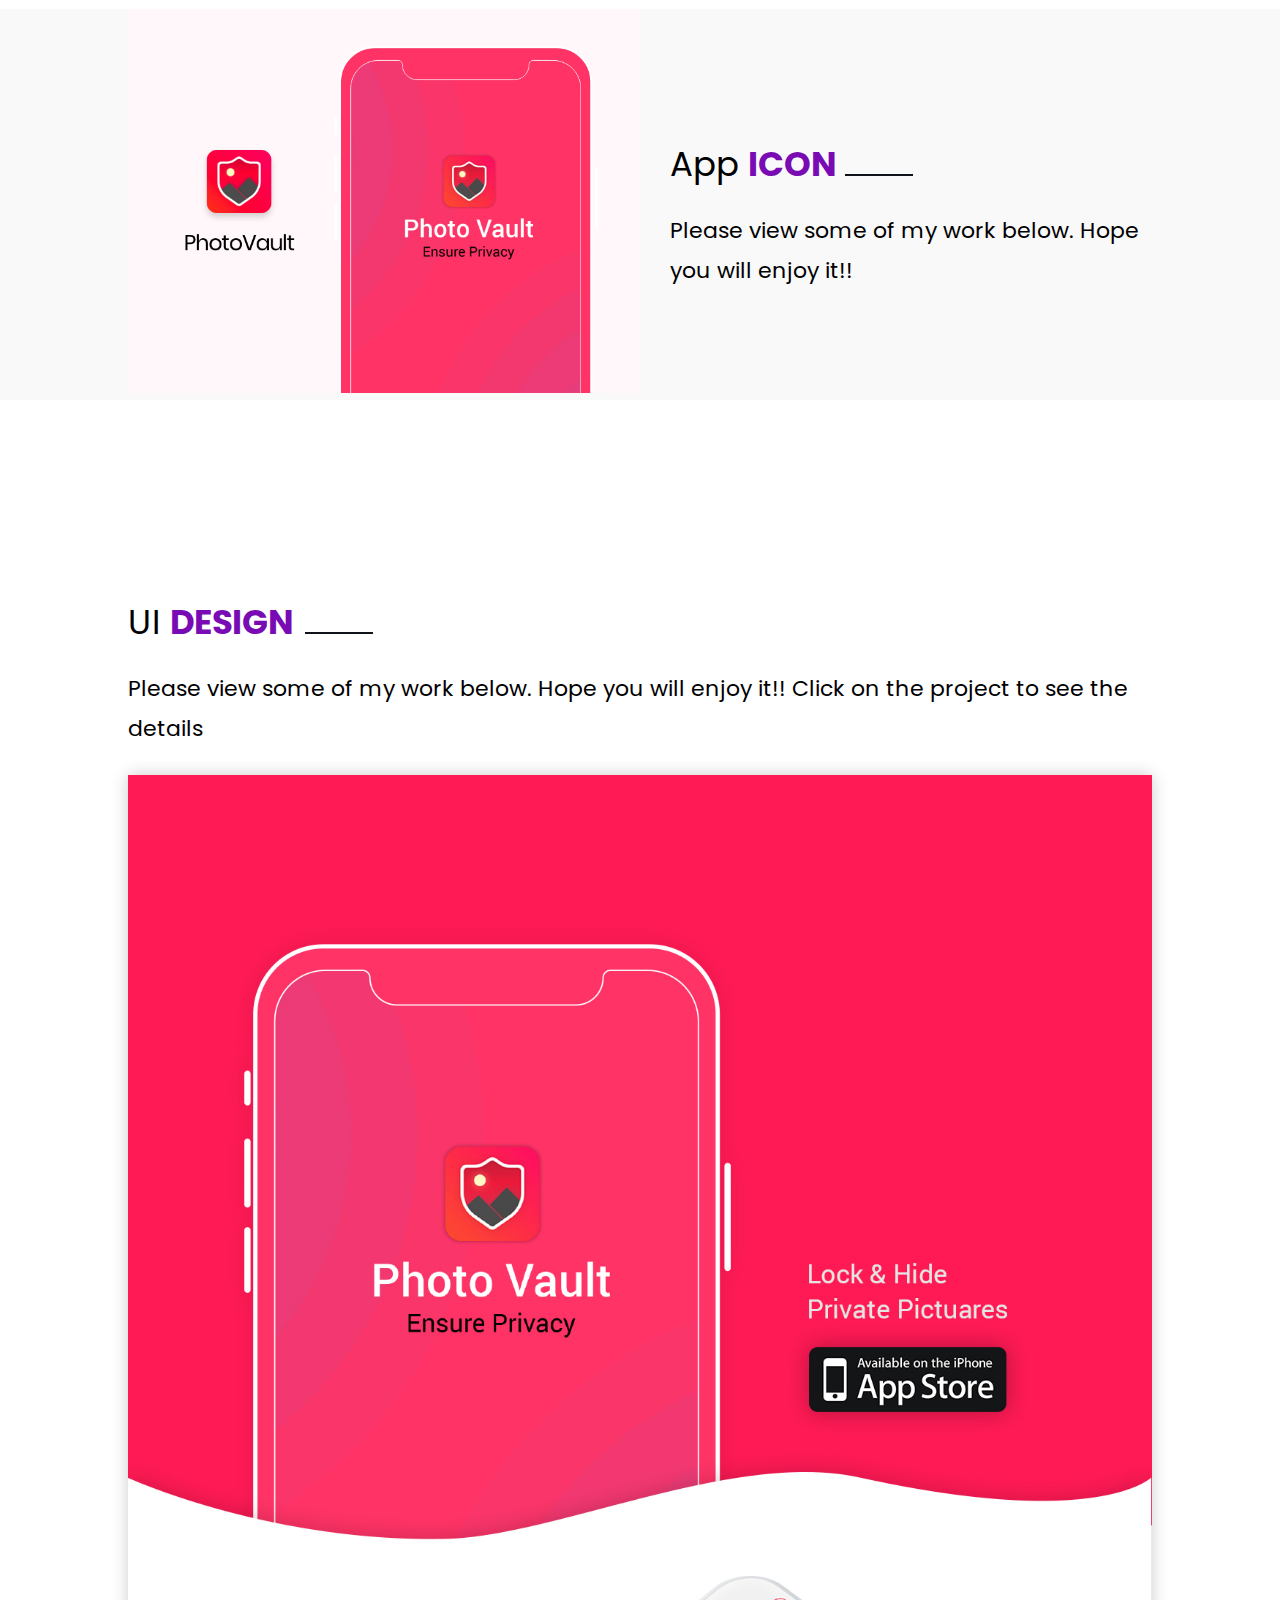
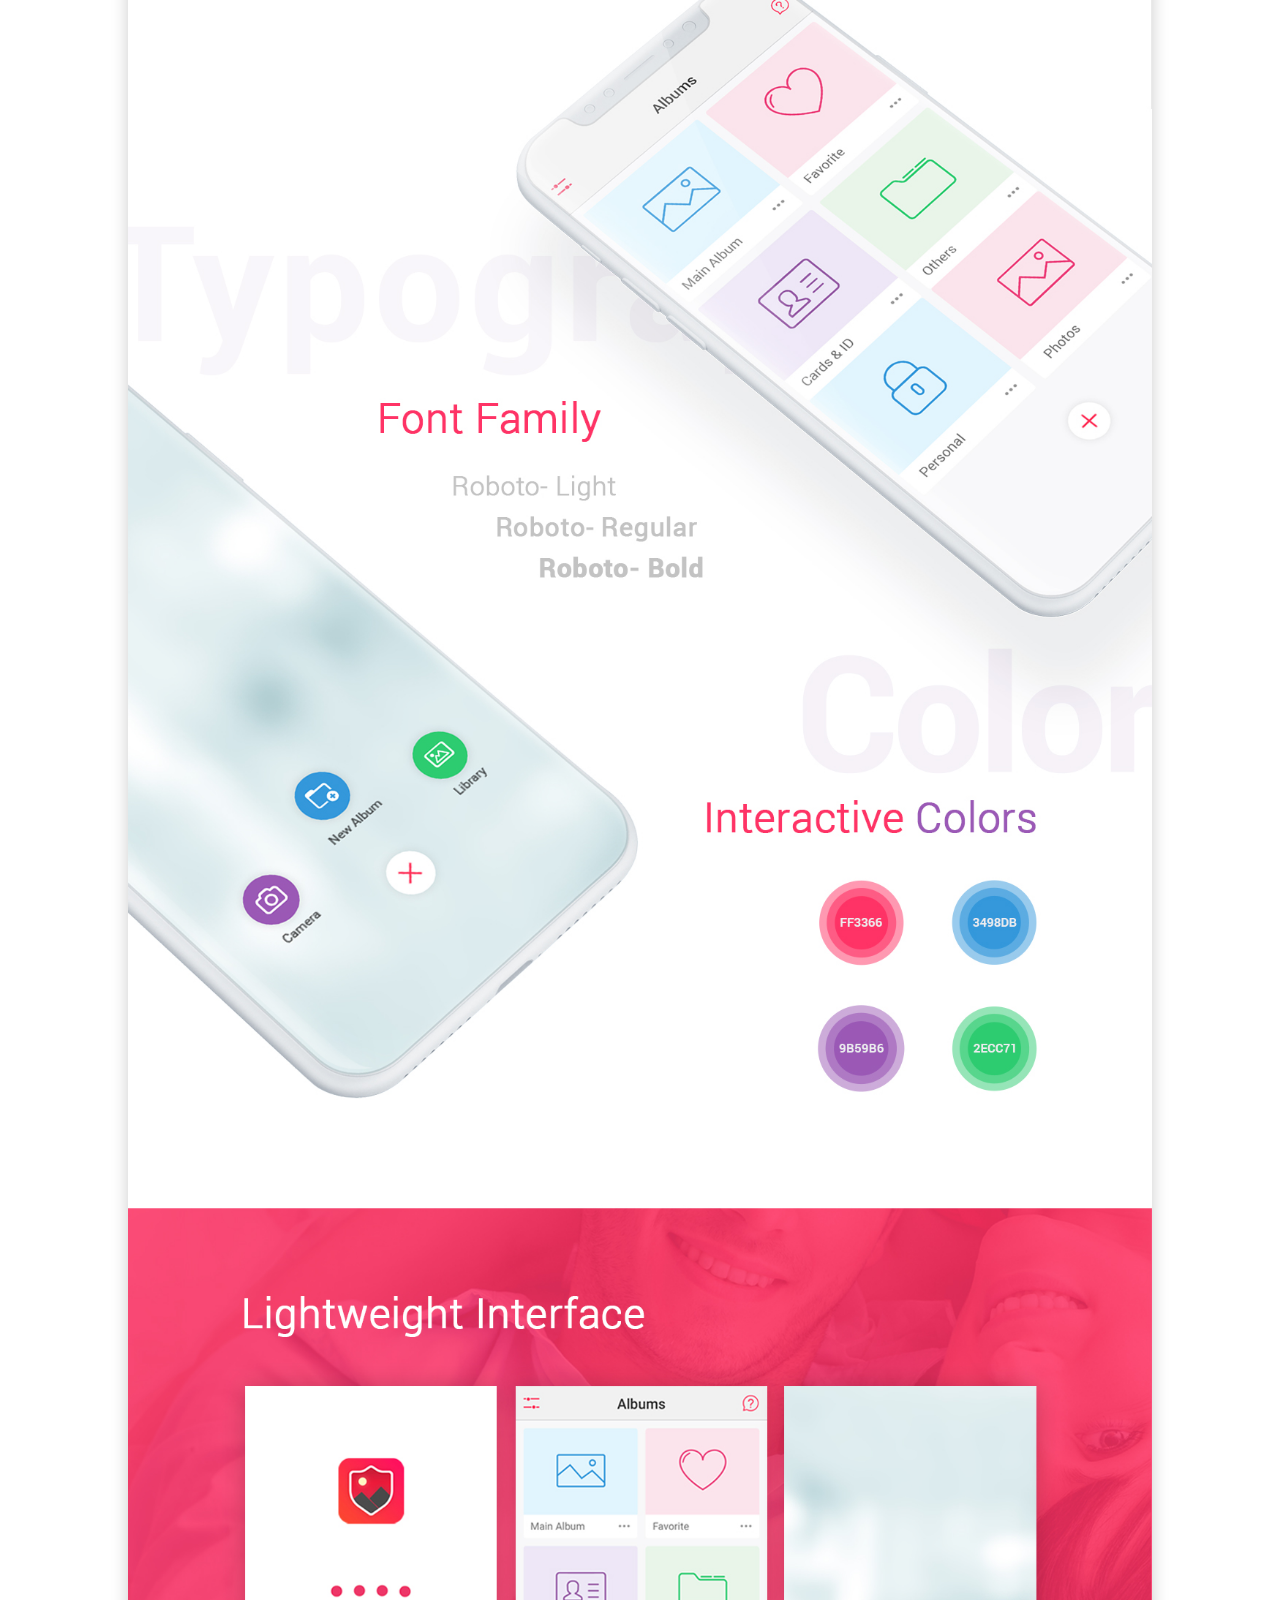
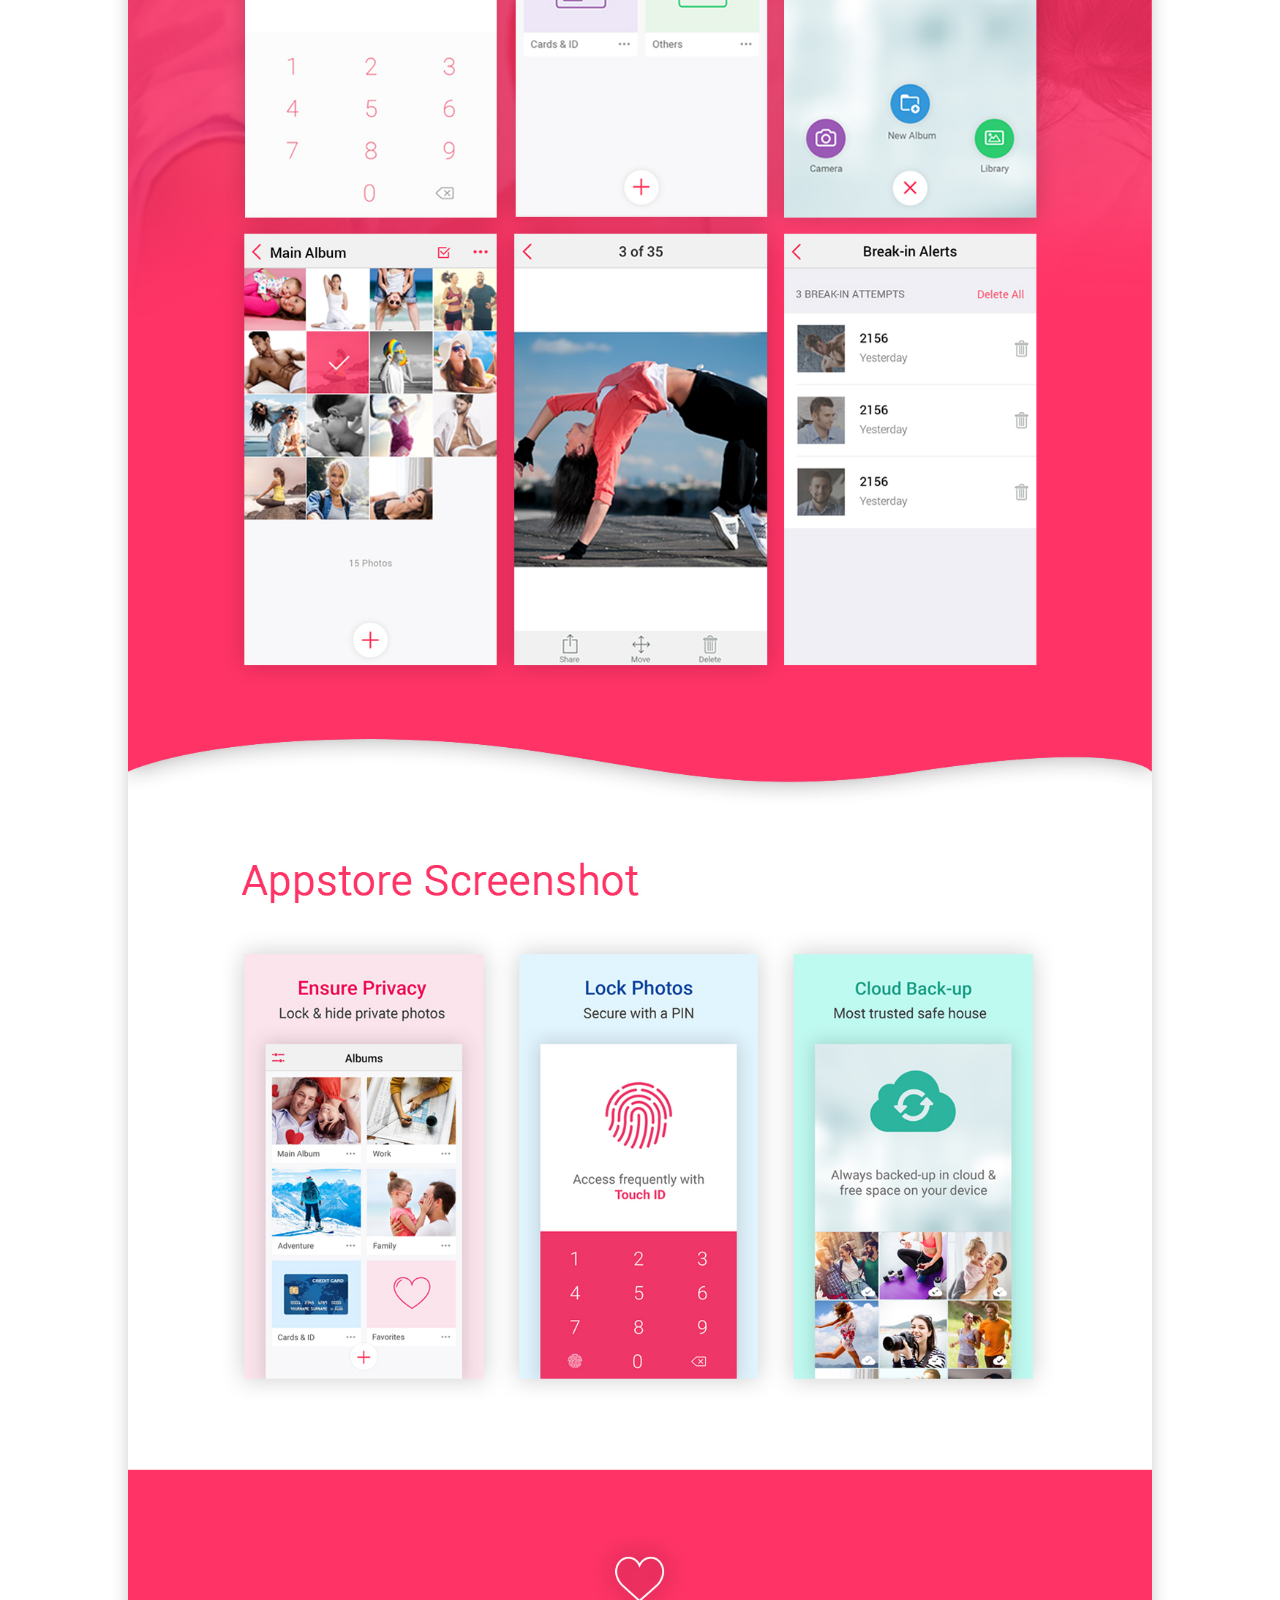
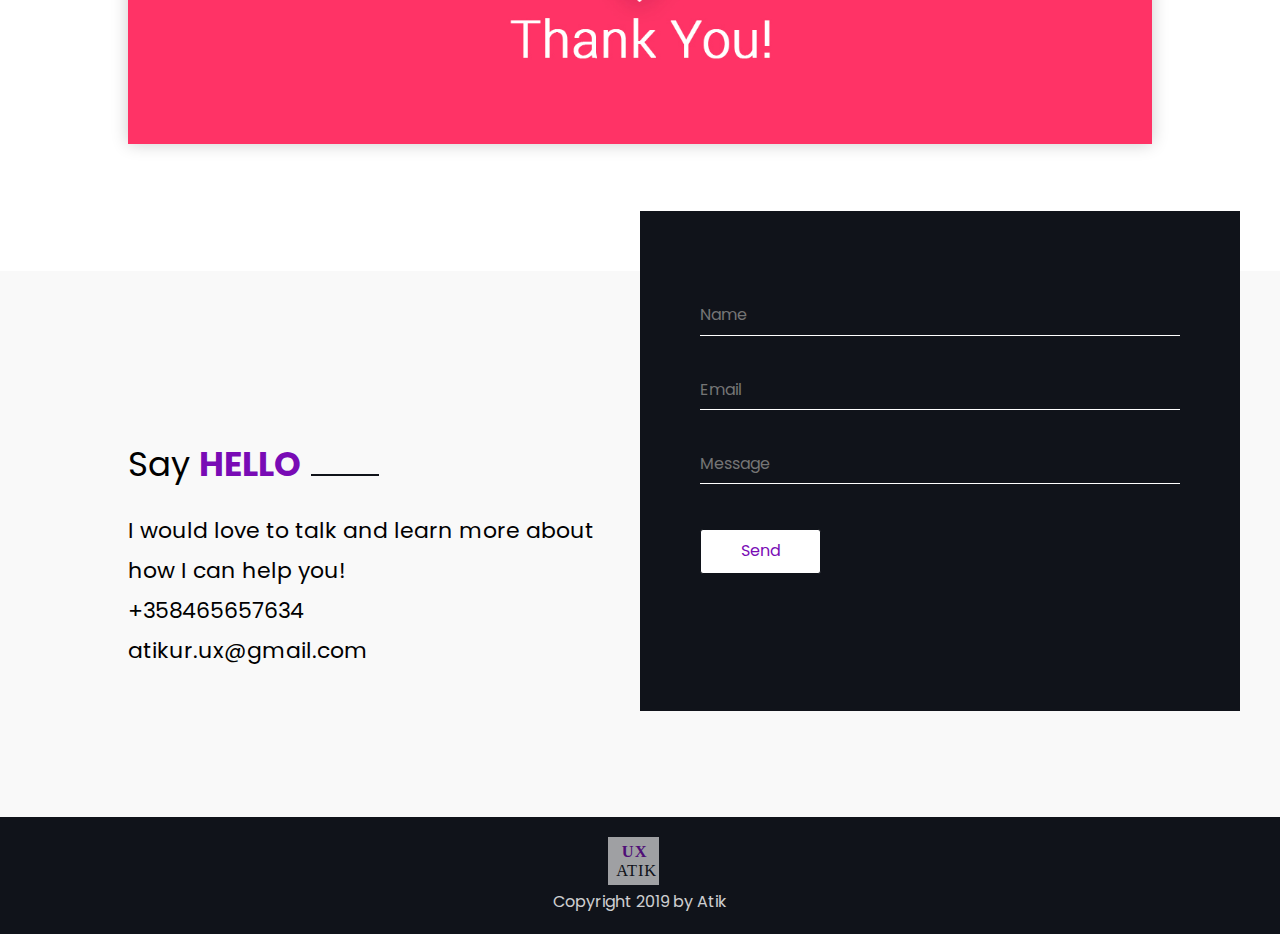
<file: project-details-photovault.html>
<!DOCTYPE html>
<html lang="en">

<head>
    <meta charset="UTF-8">
    <meta name="viewport" content="width=device-width, initial-scale=1.0">
    <meta http-equiv="X-UA-Compatible" content="ie=edge">
    <title>Welcome to uxatik.com</title>
    <link rel="stylesheet" href="./css/_basic-settings.css">
    <link rel="stylesheet" href="./css/normalize.css">
    <link rel="stylesheet" href="./css/main.css">
    <link href="https://fonts.googleapis.com/css?family=Poppins&display=swap" rel="stylesheet">
</head>

<body>
    <div class="wrapper">
        <header class="header-section">
            <div class="container">
                <nav class="nav-bar">
                    <div class="nav-bar__logo"> <a href="index.html"><img src="./img/logo.svg" alt="uxatik"></a> </div>
                    <ul class="nav-bar__main-nav">
                        <li><a href="index.html">Works</a></li>
                        <li><a href="">About Me</a></li>
                        <li><a href="">Blog</a></li>
                        <li><a href="">Contact</a></li>
                    </ul>
                    <ul class="nav-bar__social">
                            <li><a href="https://github.com/AtikRhaman"><svg xmlns="http://www.w3.org/2000/svg"
                                        width="15.677" height="15.293" viewBox="0 0 15.677 15.293">
                                        <path
                                            d="M14.625,9.269a7.8,7.8,0,0,0-2.852-2.853A7.667,7.667,0,0,0,7.838,5.365,7.667,7.667,0,0,0,3.9,6.416,7.8,7.8,0,0,0,1.051,9.269,7.667,7.667,0,0,0,0,13.2a7.617,7.617,0,0,0,1.5,4.608,7.677,7.677,0,0,0,3.863,2.832.457.457,0,0,0,.408-.071.4.4,0,0,0,.133-.306q0-.031-.005-.551t-.005-.908l-.235.041a2.994,2.994,0,0,1-.566.036,4.315,4.315,0,0,1-.709-.071,1.585,1.585,0,0,1-.684-.306,1.3,1.3,0,0,1-.449-.628l-.1-.235a2.55,2.55,0,0,0-.321-.52,1.232,1.232,0,0,0-.444-.388l-.071-.051a.749.749,0,0,1-.133-.123.56.56,0,0,1-.092-.143q-.031-.072.051-.118a.662.662,0,0,1,.3-.046l.2.03a1.49,1.49,0,0,1,.505.245,1.647,1.647,0,0,1,.495.531A1.8,1.8,0,0,0,4.2,17.7a1.2,1.2,0,0,0,.668.219,2.9,2.9,0,0,0,.582-.051,2.03,2.03,0,0,0,.459-.153,1.654,1.654,0,0,1,.5-1.051,6.988,6.988,0,0,1-1.046-.184,4.165,4.165,0,0,1-.959-.4,2.748,2.748,0,0,1-.822-.684,3.286,3.286,0,0,1-.536-1.072,5.1,5.1,0,0,1-.209-1.531,2.977,2.977,0,0,1,.806-2.1A2.744,2.744,0,0,1,3.715,8.61a1.43,1.43,0,0,1,.878.138,6.137,6.137,0,0,1,.852.393q.271.163.434.276a7.371,7.371,0,0,1,3.919,0l.388-.245a5.493,5.493,0,0,1,.939-.449,1.337,1.337,0,0,1,.827-.112,2.717,2.717,0,0,1,.081,2.082,2.977,2.977,0,0,1,.806,2.1,5.153,5.153,0,0,1-.209,1.536,3.158,3.158,0,0,1-.541,1.072,2.853,2.853,0,0,1-.827.679,4.173,4.173,0,0,1-.959.4,6.981,6.981,0,0,1-1.046.184,1.818,1.818,0,0,1,.531,1.449v2.153a.407.407,0,0,0,.128.306.443.443,0,0,0,.4.071,7.676,7.676,0,0,0,3.863-2.832,7.865,7.865,0,0,0,.444-8.542Z"
                                            transform="translate(0 -5.365)" /></svg></a>
                            </li>
                            <li> <a href="https://www.linkedin.com/in/rahmanatikur/"><svg xmlns="http://www.w3.org/2000/svg"
                                        width="16.658" height="16.629" viewBox="0 0 16.658 16.629">
                                        <g transform="translate(0 -0.08)">
                                            <g transform="translate(0 0.08)">
                                                <path d="M2,.08a2,2,0,1,0,2,2A2,2,0,0,0,2,.08Z"
                                                    transform="translate(0 -0.08)" />
                                                <rect width="3.452" height="11.108" transform="translate(0.275 5.521)" />
                                                <path
                                                    d="M39.544,29.383a3.628,3.628,0,0,0-3.266,1.794h-.046V29.659H32.92V40.767h3.449V35.272c0-1.449.276-2.852,2.072-2.852,1.77,0,1.794,1.657,1.794,2.945v5.4h3.45V34.674C43.685,31.684,43.04,29.383,39.544,29.383Z"
                                                    transform="translate(-27.027 -24.138)" />
                                            </g>
                                        </g>
                                    </svg></a>
                            </li>
                            <li><a href="https://medium.com/@uxatik"><svg xmlns="http://www.w3.org/2000/svg" width="17.201"
                                        height="13.618" viewBox="0 0 17.201 13.618">
    
                                        <path class="a"
                                            d="M15.829,4.1,17.2,2.787V2.5H12.446L9.058,10.934,5.2,2.5H.217v.287l1.6,1.93a.673.673,0,0,1,.217.561v7.585a.865.865,0,0,1-.231.753L0,15.805v.284H5.121V15.8L3.315,13.616a.892.892,0,0,1-.249-.753V6.3l4.5,9.79h.522L11.949,6.3v7.8c0,.206,0,.248-.135.383l-1.39,1.345v.288H17.17V15.83l-1.34-1.312a.4.4,0,0,1-.153-.383V4.483a.4.4,0,0,1,.153-.383Z"
                                            transform="translate(0 -2.5)" />
                                    </svg></a>
                            </li>
                            <li><a href="https://www.behance.net/uxatik"><svg xmlns="http://www.w3.org/2000/svg"
                                        width="20.463" height="12.617" viewBox="0 0 20.463 12.617">
                                        <defs>
    
                                        </defs>
                                        <path class="a"
                                            d="M8.66,93.189a3.424,3.424,0,0,0,.545-1.914,3.474,3.474,0,0,0-3.489-3.387H.447A.447.447,0,0,0,0,88.335V99.922a.447.447,0,0,0,.447.447H6.333a3.951,3.951,0,0,0,2.328-7.18ZM2.312,90.2H5.761a1.133,1.133,0,0,1,0,2.266H2.312Zm4.072,7.858H2.312v-3.28H6.384a1.64,1.64,0,0,1,0,3.28Z"
                                            transform="translate(0 -87.888)" />
                                        <path class="a"
                                            d="M255.518,156.2a4.743,4.743,0,1,0-4.741,4.893,4.7,4.7,0,0,0,3.942-2.175,4.943,4.943,0,0,0,.3-.53.2.2,0,0,0-.181-.288l-2.33-.006a.2.2,0,0,0-.137.057,2.205,2.205,0,0,1-1.593.63,2.471,2.471,0,0,1-2.371-2.021h6.647a.464.464,0,0,0,.464-.464Zm-4.741-2.582a2.4,2.4,0,0,1,2.03,1.167h-4.061A2.4,2.4,0,0,1,250.777,153.62Z"
                                            transform="translate(-235.055 -148.477)" />
                                        <path class="a"
                                            d="M298.775,100.658h-4.2a.355.355,0,0,1-.355-.355V99.248a.355.355,0,0,1,.355-.355h4.2a.355.355,0,0,1,.355.355V100.3A.355.355,0,0,1,298.775,100.658Z"
                                            transform="translate(-281.082 -98.402)" />
                                    </svg></a>
                            </li>
                        </ul>
                </nav>
            </div>
        </header>
        <main>
            <section class="banner-section">
                <div class="container">
                    <div class="project-details">
                        <div class="project-details__item">
                            <div class="banner">
                                <h1 class="banner__title">Photo
                                    <span class="banner__title--bold">Vault</span></h1>
                                <p class="banner__text">Photo vault is now named as photo hider. Hide Secret Picture
                                    App. Lock,Hide Secret Picture App
                                    Basic Features: <br>

                                    - Simple interface <br>

                                    - Hide with Pin, Touch-id & Face-id <br>

                                    - Multiple Albums <br>

                                    - Custom album cover <br>

                                    - Integrated camera for taking photos directly
                                </p>
                                <div class="banner__btn">
                                    <a class="button" href="https://apps.apple.com/us/app/photo-hider/id1447361898">Live
                                        view</a>
                                </div>
                            </div>
                        </div>
                        <div class="project-details__item">
                            <div class="banner-img__project">
                                <img src="img/banner/photovault-banner.png" alt="">
                            </div>
                        </div>
                    </div>
                </div>
            </section>
            <section class="role-section">
                <div class="container">
                    <div class="role">
                        <div class="intro">
                            <h1 class="intro__title">My <span class="intro__title--bold">Rols</span>
                            </h1>
                            <p class="intro__para">Research, wireframing, UX, UI Design, Branding</p>

                        </div>
                    </div>
                    <div class="tech-used">
                        <div class="intro">
                            <h1 class="intro__title">Made <span class="intro__title--bold">with</span>
                            </h1>
                            <p class="intro__para">Adobe XD, Illustrator, Invision</p>

                        </div>
                    </div>
                </div>
            </section>
            <section class="process-section">
                <div class="container">
                    <div class="card-left-img">
                        <div class="card-left-img__img"><img
                                src="./img/portfolio/portfolio-details/photo-vault-wireframe.png" alt=""></div>
                        <div class="card-left-img__text">
                            <div class="intro">
                                <h1 class="intro__title">App <span class="intro__title--bold">icon</span>
                                </h1>
                                <p class="intro__para">Please view some of my work below. Hope you will enjoy it!!</p>
                            </div>
                        </div>
                    </div>
                </div>
            </section>
            <section class="uidesign-section">
                <div class="container">
                    <div class="uidesign">
                        <div class="card-btm-img">
                            <div class="card-btm-img__text">
                                <div class="intro">
                                    <h1 class="intro__title">UI <span class="intro__title--bold">Design</span>
                                    </h1>
                                    <p class="intro__para">Please view some of my work below. Hope you will enjoy it!!
                                        Click
                                        on the project to see the details</p>
                                </div>
                            </div>
                            <div class="card-btm-img__img"><img src="./img/portfolio/portfolio-details/photovault.png"
                                    alt="">
                            </div>
                        </div>
                    </div>
                </div>
            </section>
            <section class="contact-section">
                <div class="container">
                    <div class="contact">
                        <div class="contact__item">
                            <div class="intro">
                                <h1 class="intro__title">Say <span class="intro__title--bold">Hello</span>
                                </h1>
                                <p class="intro__para">I would love to talk and learn more about how I can help you!
                                    </br></p>
                                <p class="intro__para">+358465657634
                                    </br></p>
                                <p class="intro__para">atikur.ux@gmail.com
                                    </br></p>
                            </div>
                        </div>
                        <div class="contact__item">
                            <div class="form-content">
                                <div class="form ">
                                    <form action="" method="">
                                        <div class="form__item">
                                            <input type="name" placeholder="Name" required minlength="2" maxlength="15"
                                                pattern="[]">
                                        </div>
                                        <div class="form__item">
                                            <input type="email" placeholder="Email" required minlength="2"
                                                maxlength="15" pattern="[]">
                                        </div>
                                        <div class="form__item">
                                            <input type="message" placeholder="Message" required minlength="2"
                                                maxlength="15" pattern="[]">
                                        </div>
                                        <div class="form__item">
                                            <div class="button">Send</div>
                                        </div>
                                    </form>
                                </div>
                            </div>
                        </div>
                    </div>
                </div>
            </section>
        </main>
        <footer class="footer-section">
            <div class="container">
                <div class="footer">
                    <div class="footer__img">
                        <a href="index.html"> <img src="./img/logo.svg" alt="uxatik"></a>
                    </div>
                    <div class="footer__para">
                        <p>Copyright 2019 by Atik</p>
                    </div>
                </div>
            </div>
        </footer>
    </div>
</body>

</html>
</file>
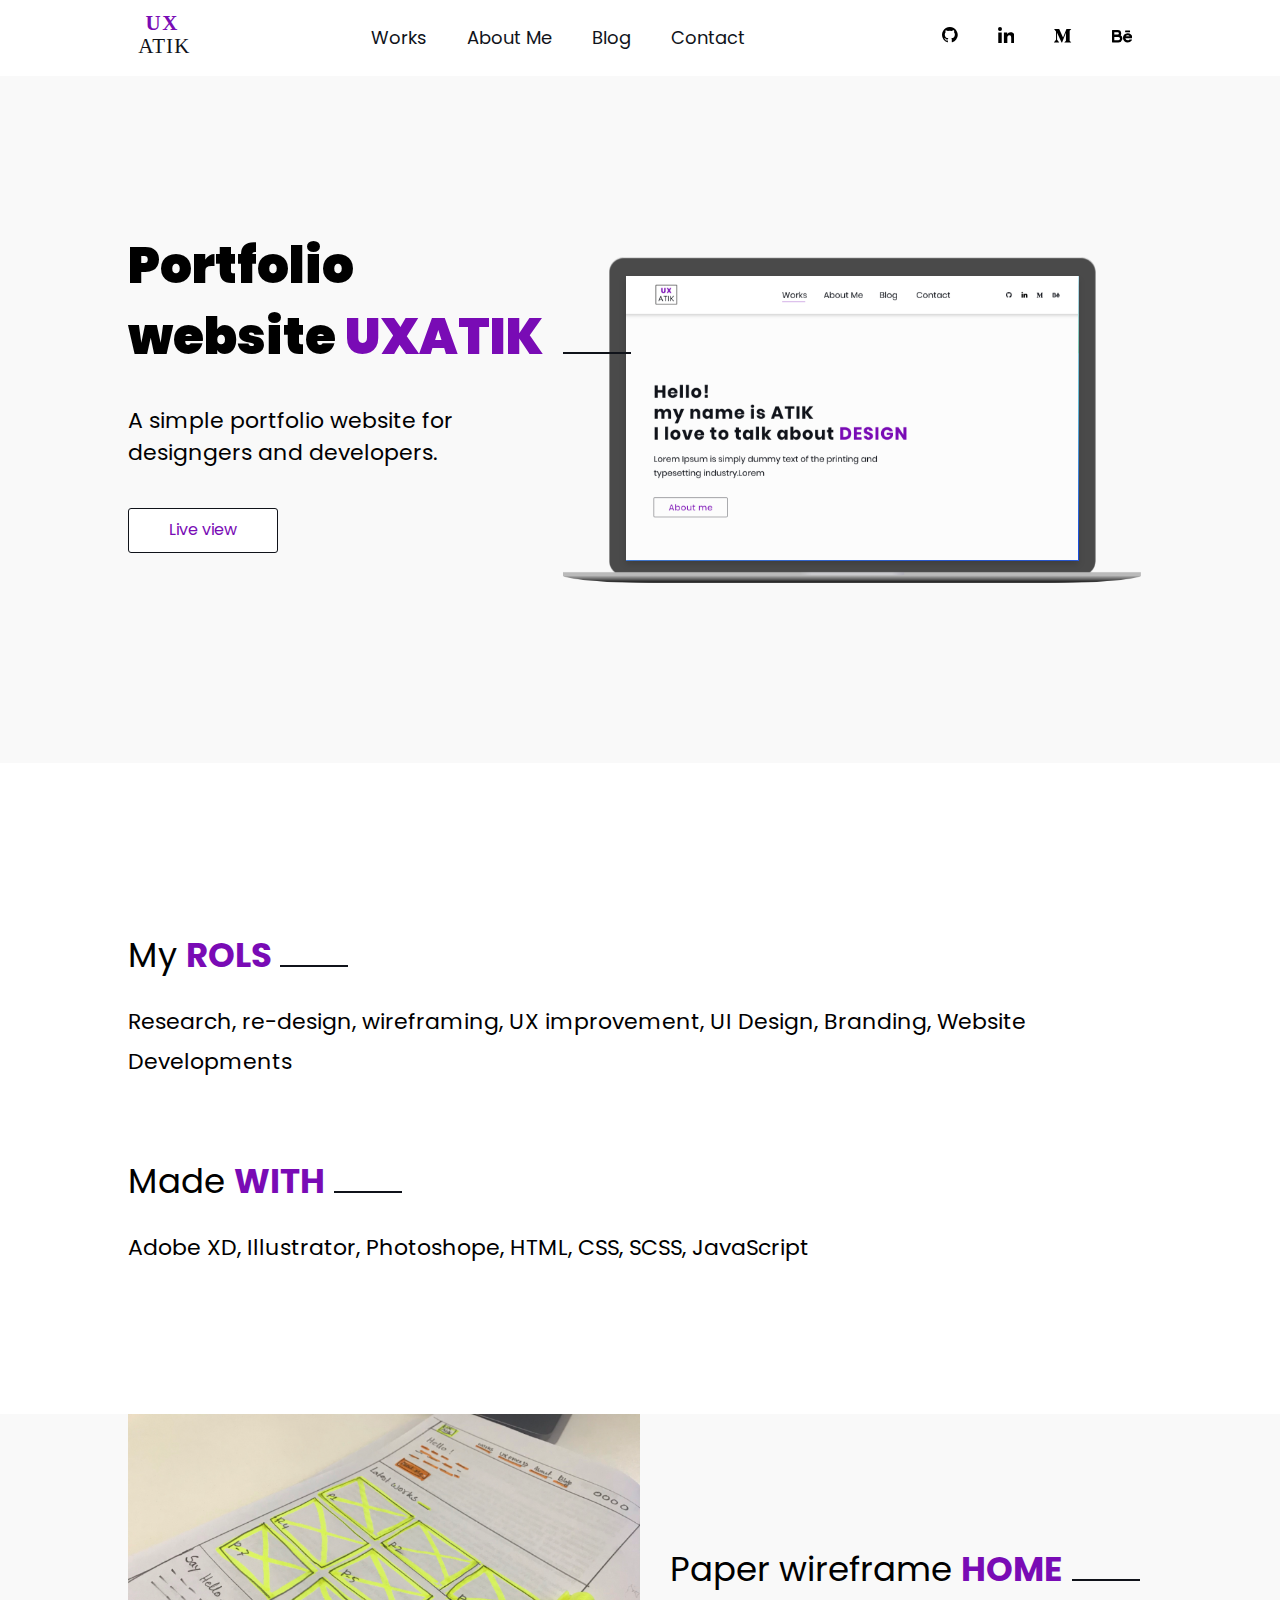
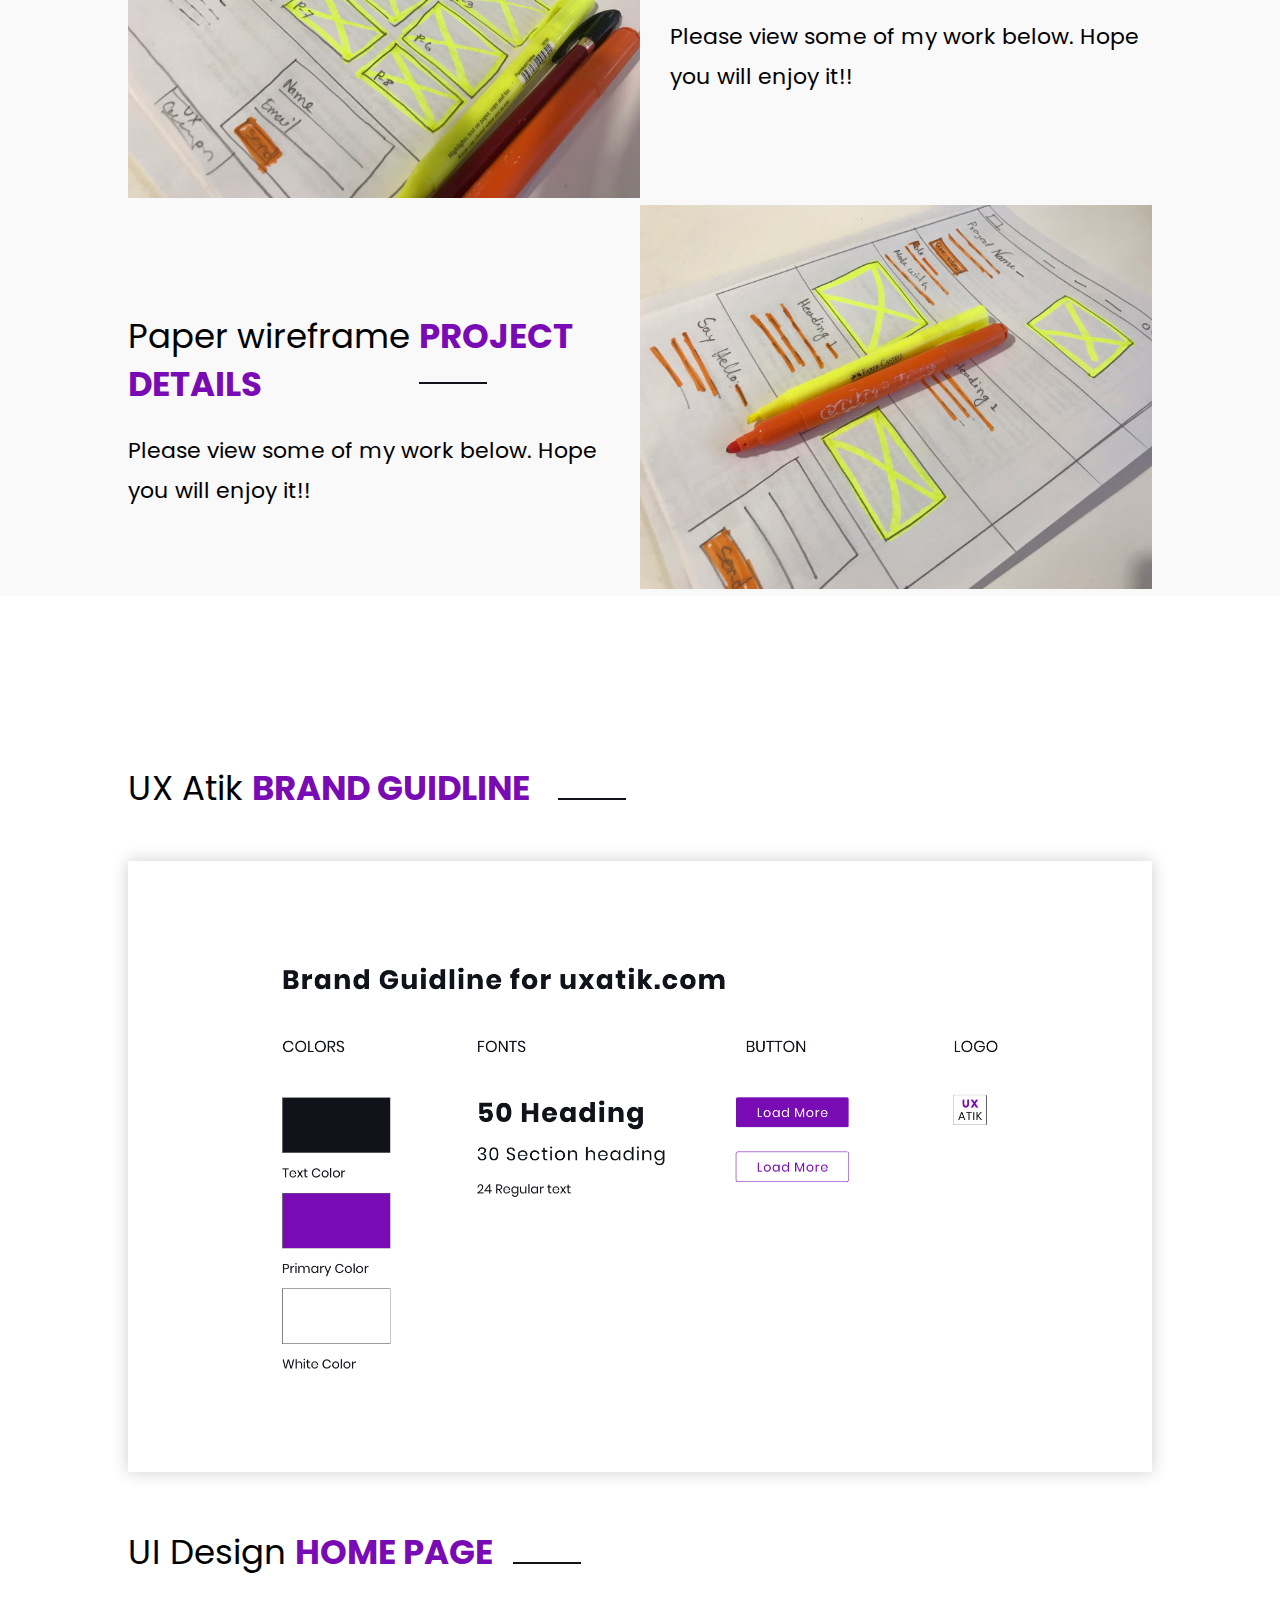
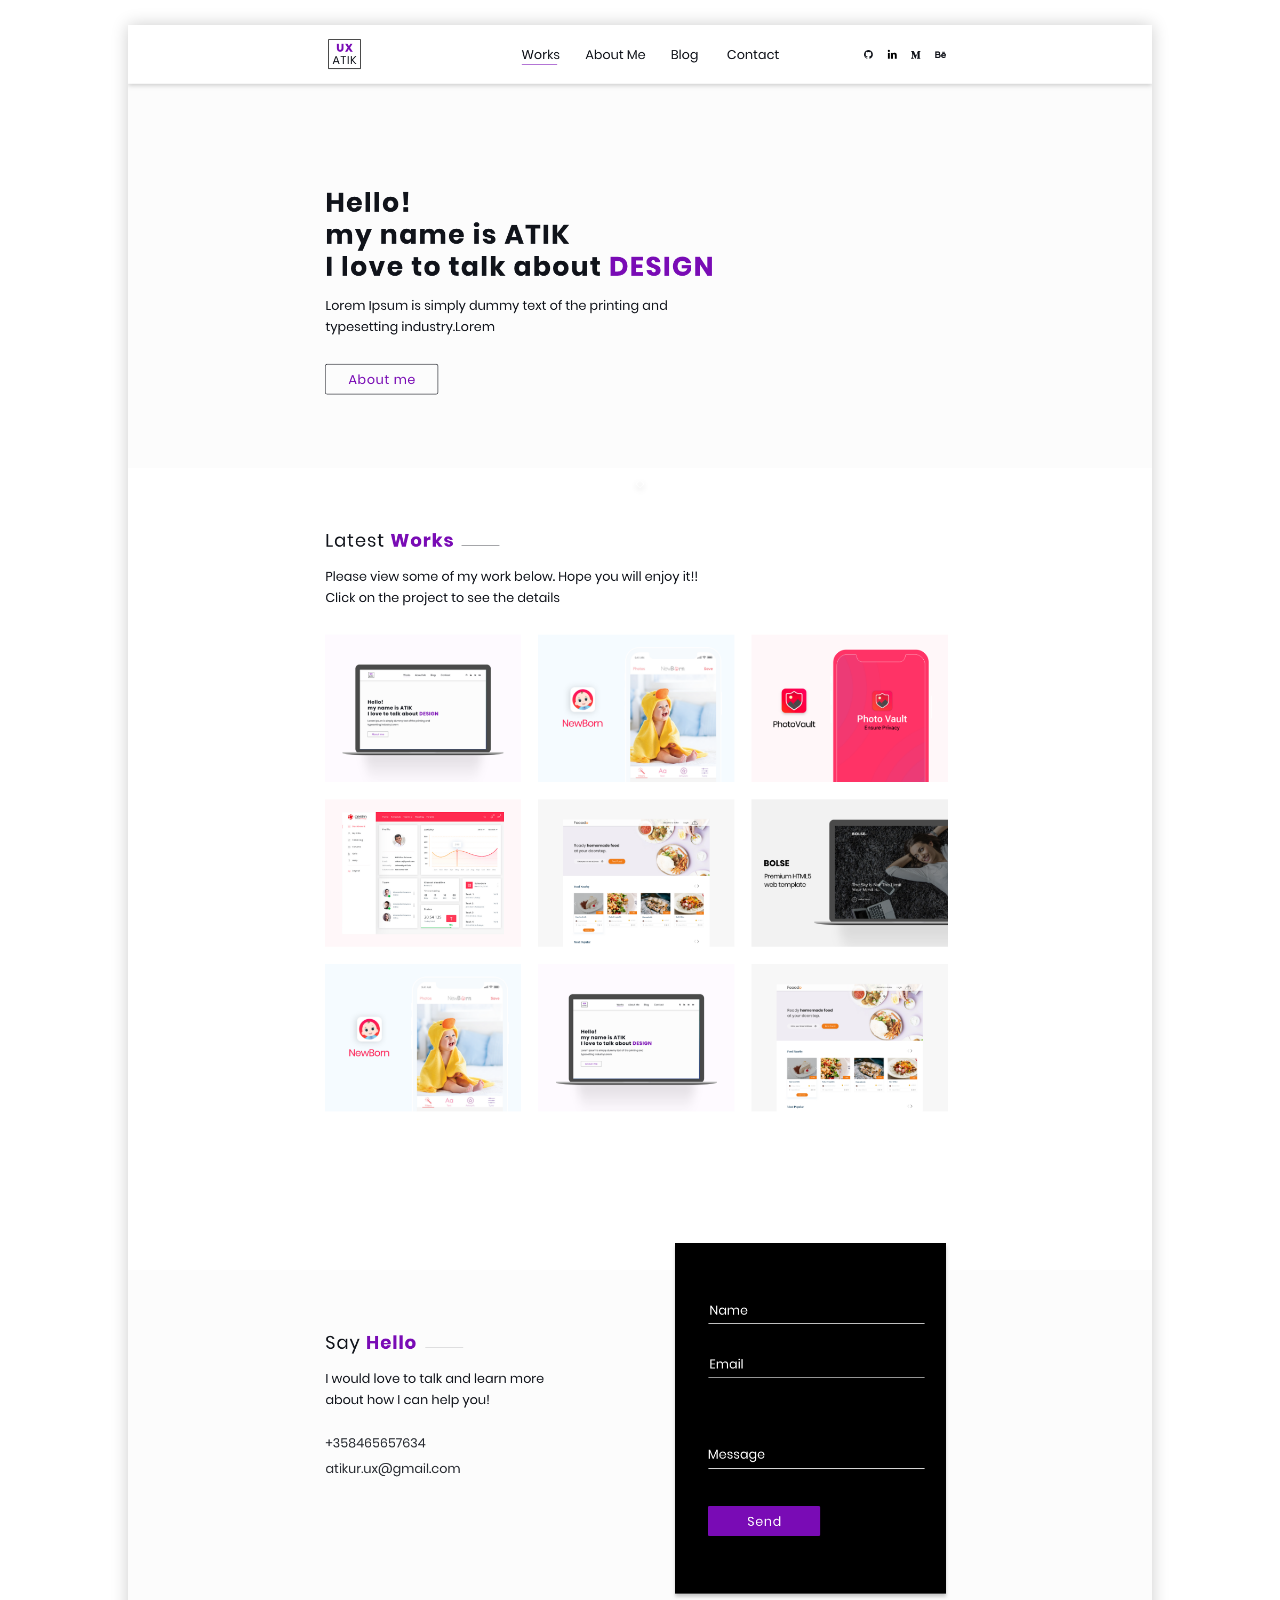
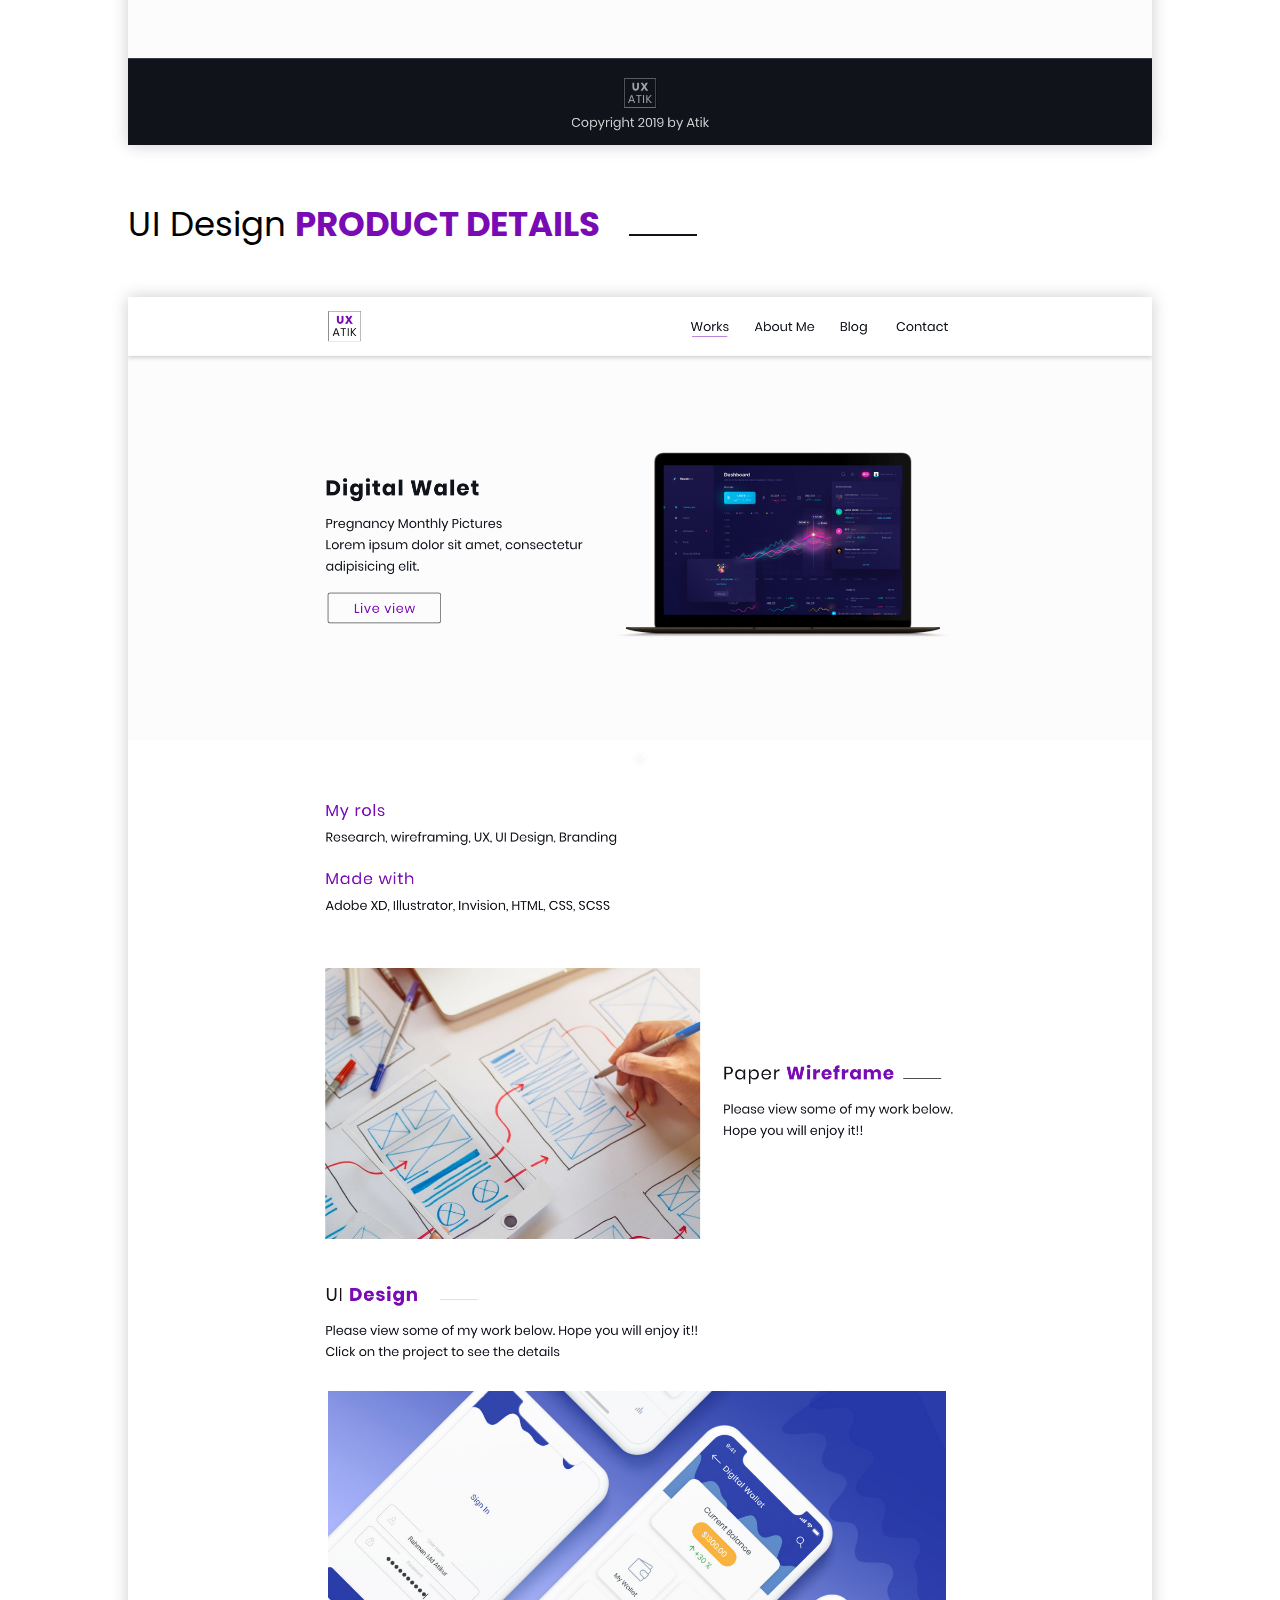
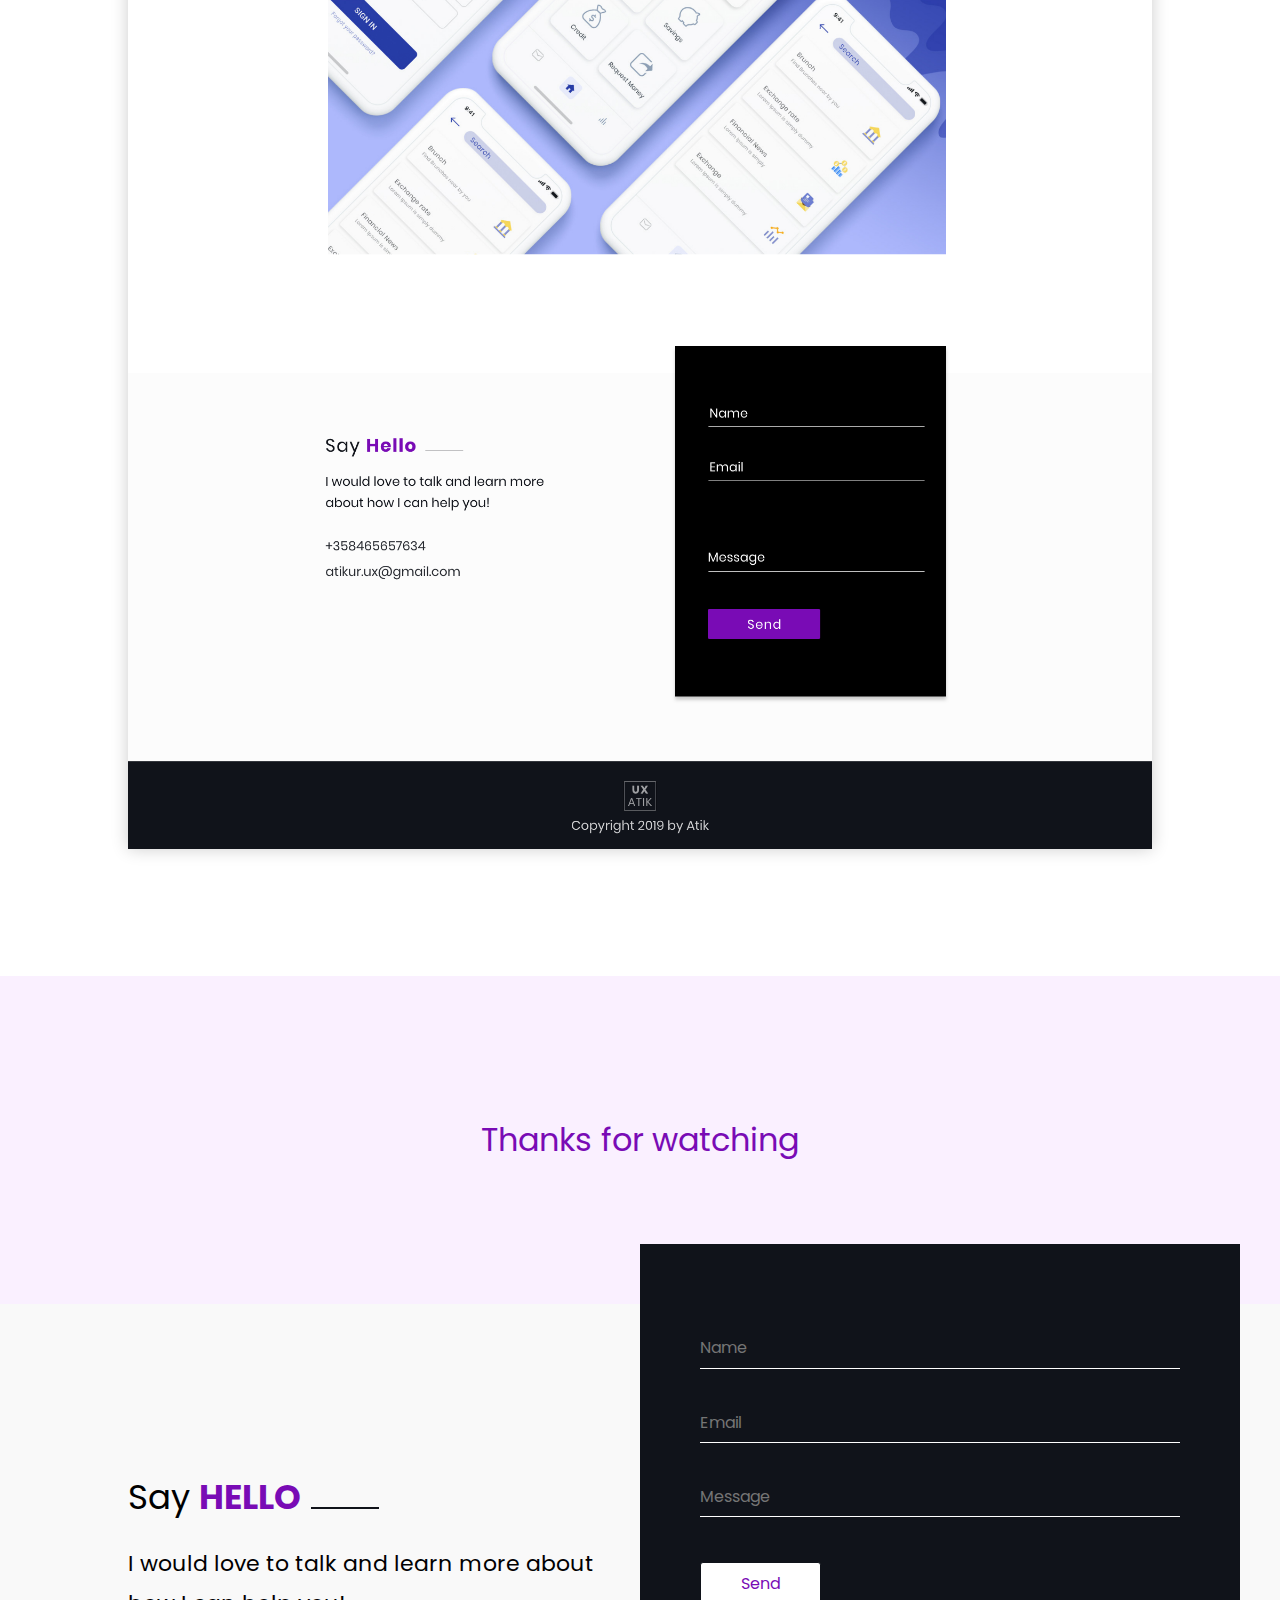
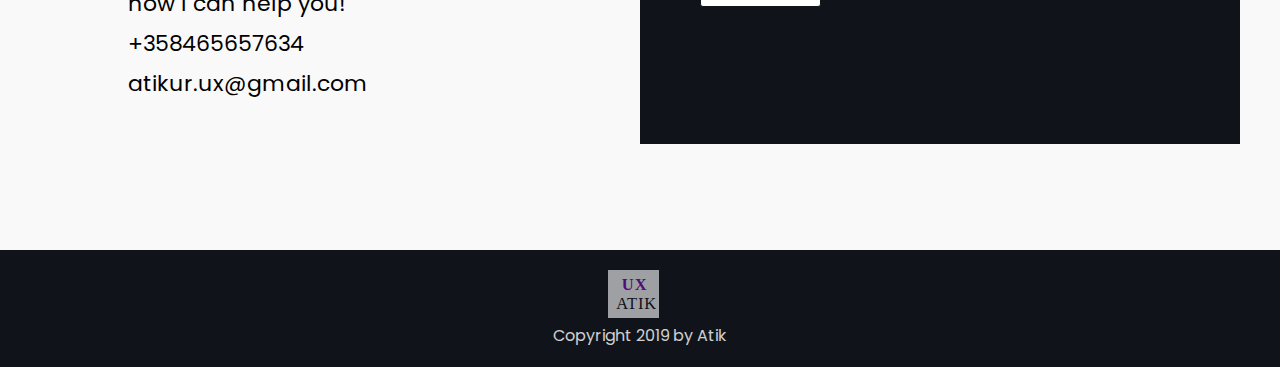
<file: project-details-uxatik.html>
<!DOCTYPE html>
<html lang="en">

<head>
    <meta charset="UTF-8">
    <meta name="viewport" content="width=device-width, initial-scale=1.0">
    <meta http-equiv="X-UA-Compatible" content="ie=edge">
    <title>Welcome to uxatik.com</title>
    <link rel="stylesheet" href="./css/_basic-settings.css">
    <link rel="stylesheet" href="./css/normalize.css">
    <link rel="stylesheet" href="./css/main.css">
    <link href="https://fonts.googleapis.com/css?family=Poppins&display=swap" rel="stylesheet">
</head>

<body>
    <div class="wrapper">
        <header class="header-section">
            <div class="container">
                <nav class="nav-bar">
                    <div class="nav-bar__logo"> <a href="index.html"><img src="./img/logo.svg" alt="uxatik"></a> </div>
                    <ul class="nav-bar__main-nav">
                        <li><a href="index.html">Works</a></li>
                        <li><a href="">About Me</a></li>
                        <li><a href="">Blog</a></li>
                        <li><a href="">Contact</a></li>
                    </ul>
                    <ul class="nav-bar__social">
                        <li><a href="https://github.com/AtikRhaman"><svg xmlns="http://www.w3.org/2000/svg"
                                    width="15.677" height="15.293" viewBox="0 0 15.677 15.293">
                                    <path
                                        d="M14.625,9.269a7.8,7.8,0,0,0-2.852-2.853A7.667,7.667,0,0,0,7.838,5.365,7.667,7.667,0,0,0,3.9,6.416,7.8,7.8,0,0,0,1.051,9.269,7.667,7.667,0,0,0,0,13.2a7.617,7.617,0,0,0,1.5,4.608,7.677,7.677,0,0,0,3.863,2.832.457.457,0,0,0,.408-.071.4.4,0,0,0,.133-.306q0-.031-.005-.551t-.005-.908l-.235.041a2.994,2.994,0,0,1-.566.036,4.315,4.315,0,0,1-.709-.071,1.585,1.585,0,0,1-.684-.306,1.3,1.3,0,0,1-.449-.628l-.1-.235a2.55,2.55,0,0,0-.321-.52,1.232,1.232,0,0,0-.444-.388l-.071-.051a.749.749,0,0,1-.133-.123.56.56,0,0,1-.092-.143q-.031-.072.051-.118a.662.662,0,0,1,.3-.046l.2.03a1.49,1.49,0,0,1,.505.245,1.647,1.647,0,0,1,.495.531A1.8,1.8,0,0,0,4.2,17.7a1.2,1.2,0,0,0,.668.219,2.9,2.9,0,0,0,.582-.051,2.03,2.03,0,0,0,.459-.153,1.654,1.654,0,0,1,.5-1.051,6.988,6.988,0,0,1-1.046-.184,4.165,4.165,0,0,1-.959-.4,2.748,2.748,0,0,1-.822-.684,3.286,3.286,0,0,1-.536-1.072,5.1,5.1,0,0,1-.209-1.531,2.977,2.977,0,0,1,.806-2.1A2.744,2.744,0,0,1,3.715,8.61a1.43,1.43,0,0,1,.878.138,6.137,6.137,0,0,1,.852.393q.271.163.434.276a7.371,7.371,0,0,1,3.919,0l.388-.245a5.493,5.493,0,0,1,.939-.449,1.337,1.337,0,0,1,.827-.112,2.717,2.717,0,0,1,.081,2.082,2.977,2.977,0,0,1,.806,2.1,5.153,5.153,0,0,1-.209,1.536,3.158,3.158,0,0,1-.541,1.072,2.853,2.853,0,0,1-.827.679,4.173,4.173,0,0,1-.959.4,6.981,6.981,0,0,1-1.046.184,1.818,1.818,0,0,1,.531,1.449v2.153a.407.407,0,0,0,.128.306.443.443,0,0,0,.4.071,7.676,7.676,0,0,0,3.863-2.832,7.865,7.865,0,0,0,.444-8.542Z"
                                        transform="translate(0 -5.365)" /></svg></a>
                        </li>
                        <li> <a href="https://www.linkedin.com/in/rahmanatikur/"><svg xmlns="http://www.w3.org/2000/svg"
                                    width="16.658" height="16.629" viewBox="0 0 16.658 16.629">
                                    <g transform="translate(0 -0.08)">
                                        <g transform="translate(0 0.08)">
                                            <path d="M2,.08a2,2,0,1,0,2,2A2,2,0,0,0,2,.08Z"
                                                transform="translate(0 -0.08)" />
                                            <rect width="3.452" height="11.108" transform="translate(0.275 5.521)" />
                                            <path
                                                d="M39.544,29.383a3.628,3.628,0,0,0-3.266,1.794h-.046V29.659H32.92V40.767h3.449V35.272c0-1.449.276-2.852,2.072-2.852,1.77,0,1.794,1.657,1.794,2.945v5.4h3.45V34.674C43.685,31.684,43.04,29.383,39.544,29.383Z"
                                                transform="translate(-27.027 -24.138)" />
                                        </g>
                                    </g>
                                </svg></a>
                        </li>
                        <li><a href="https://medium.com/@uxatik"><svg xmlns="http://www.w3.org/2000/svg" width="17.201"
                                    height="13.618" viewBox="0 0 17.201 13.618">

                                    <path class="a"
                                        d="M15.829,4.1,17.2,2.787V2.5H12.446L9.058,10.934,5.2,2.5H.217v.287l1.6,1.93a.673.673,0,0,1,.217.561v7.585a.865.865,0,0,1-.231.753L0,15.805v.284H5.121V15.8L3.315,13.616a.892.892,0,0,1-.249-.753V6.3l4.5,9.79h.522L11.949,6.3v7.8c0,.206,0,.248-.135.383l-1.39,1.345v.288H17.17V15.83l-1.34-1.312a.4.4,0,0,1-.153-.383V4.483a.4.4,0,0,1,.153-.383Z"
                                        transform="translate(0 -2.5)" />
                                </svg></a>
                        </li>
                        <li><a href="https://www.behance.net/uxatik"><svg xmlns="http://www.w3.org/2000/svg"
                                    width="20.463" height="12.617" viewBox="0 0 20.463 12.617">
                                    <defs>

                                    </defs>
                                    <path class="a"
                                        d="M8.66,93.189a3.424,3.424,0,0,0,.545-1.914,3.474,3.474,0,0,0-3.489-3.387H.447A.447.447,0,0,0,0,88.335V99.922a.447.447,0,0,0,.447.447H6.333a3.951,3.951,0,0,0,2.328-7.18ZM2.312,90.2H5.761a1.133,1.133,0,0,1,0,2.266H2.312Zm4.072,7.858H2.312v-3.28H6.384a1.64,1.64,0,0,1,0,3.28Z"
                                        transform="translate(0 -87.888)" />
                                    <path class="a"
                                        d="M255.518,156.2a4.743,4.743,0,1,0-4.741,4.893,4.7,4.7,0,0,0,3.942-2.175,4.943,4.943,0,0,0,.3-.53.2.2,0,0,0-.181-.288l-2.33-.006a.2.2,0,0,0-.137.057,2.205,2.205,0,0,1-1.593.63,2.471,2.471,0,0,1-2.371-2.021h6.647a.464.464,0,0,0,.464-.464Zm-4.741-2.582a2.4,2.4,0,0,1,2.03,1.167h-4.061A2.4,2.4,0,0,1,250.777,153.62Z"
                                        transform="translate(-235.055 -148.477)" />
                                    <path class="a"
                                        d="M298.775,100.658h-4.2a.355.355,0,0,1-.355-.355V99.248a.355.355,0,0,1,.355-.355h4.2a.355.355,0,0,1,.355.355V100.3A.355.355,0,0,1,298.775,100.658Z"
                                        transform="translate(-281.082 -98.402)" />
                                </svg></a>
                        </li>
                    </ul>
                </nav>
            </div>
        </header>
        <main>
            <section class="banner-section">
                <div class="container">
                    <div class="project-details">
                        <div class="project-details__item">
                            <div class="banner">
                                <h1 class="banner__title">Portfolio website
                                    <span class="banner__title--bold">uxatik</span></h1>
                                <p class="banner__text"> A simple portfolio website for designgers and developers.
                                </p>
                                <div class="banner__btn">
                                    <a class="button" href="https://uxatik.com/2020/">Live view</a>
                                </div>
                            </div>
                        </div>
                        <div class="project-details__item">
                            <div class="banner-img">
                                <img src="img/banner/uxatik-banner.png" alt="">
                            </div>
                        </div>
                    </div>
                </div>
            </section>
            <section class="role-section">
                <div class="container">
                    <div class="role">
                        <div class="intro">
                            <h1 class="intro__title">My <span class="intro__title--bold">Rols</span>
                            </h1>
                            <p class="intro__para">Research, re-design, wireframing, UX improvement, UI Design, Branding, Website Developments
                            </p>

                        </div>
                    </div>
                    <div class="tech-used">
                        <div class="intro">
                            <h1 class="intro__title">Made <span class="intro__title--bold">with</span>
                            </h1>
                            <p class="intro__para">Adobe XD, Illustrator, Photoshope, HTML, CSS, SCSS, JavaScript</p>

                        </div>
                    </div>
                </div>
            </section>
            <section class="process-section">
                <div class="container">
                    <div class="card-left-img">
                        <div class="card-left-img__img"><img
                                src="./img/portfolio/portfolio-details/uxatik-wireframe.png" alt=""></div>
                        <div class="card-left-img__text">
                            <div class="intro">
                                <h1 class="intro__title"> Paper wireframe <span class="intro__title--bold"> Home</span>
                                </h1>
                                <p class="intro__para">Please view some of my work below. Hope you will enjoy it!!</p>
                            </div>
                        </div>
                    </div>
                    <div class="card-right-img">
                        <div class="card-right-img__text">
                            <div class="intro">
                                <h1 class="intro__title"> Paper wireframe <span class="intro__title--bold">Project details</span>
                                </h1>
                                <p class="intro__para">Please view some of my work below. Hope you will enjoy it!!</p>
                            </div>
                        </div>
                        <div class="card-right-img__img"><img
                                src="./img/portfolio/portfolio-details/uxatik-wireframe-product.png" alt=""></div>
                    </div>

                </div>
            </section>
            <section class="uidesign-section">
                <div class="container">
                    <div class="uidesign">
                        <div class="card-btm-img">
                            <div class="intro">
                                <h1 class="intro__title">UX Atik <span class="intro__title--bold">Brand guidline</span>
                                </h1>
                            </div>
                            <div class="card-btm-img__img"><img
                                    src="./img/portfolio/portfolio-details/uxatik-brand-guidline.png" alt="">
                            </div>
                        </div>
                        <div class="card-btm-img">
                            <div class="intro">
                                <h1 class="intro__title">UI Design <span class="intro__title--bold">Home page</span>
                                </h1>
                            </div>
                            <div class="card-btm-img__img"><img
                                    src="./img/portfolio/portfolio-details/uxatik-home@2x.png" alt="">
                            </div>
                            
                        </div>
                        <div class="card-btm-img">
                            <div class="intro">
                                <h1 class="intro__title"> UI Design <span class="intro__title--bold">Product Details</span>
                                </h1>
                            </div>
                            <div class="card-btm-img__img"><img
                                    src="./img/portfolio/portfolio-details/work-details@2x.png" alt="">
                            </div>
                        </div>
                    </div>
                </div>
            </section>
            <section class="thank-you-section">
                <div class="container">
                    <div class="thank-you">
                        <h1 class="thank-you__title">Thanks for watching</span>
                        </h1>
                    </div>
                </div>
            </section>
            <section class="contact-section">
                <div class="container">
                    <div class="contact">
                        <div class="contact__item">
                            <div class="intro">
                                <h1 class="intro__title">Say <span class="intro__title--bold">Hello</span>
                                </h1>
                                <p class="intro__para">I would love to talk and learn more about how I can help you!
                                    </br></p>
                                <p class="intro__para">+358465657634
                                    </br></p>
                                <p class="intro__para">atikur.ux@gmail.com
                                    </br></p>
                            </div>
                        </div>
                        <div class="contact__item">
                            <div class="form-content">
                                <div class="form ">
                                    <form action="" method="">
                                        <div class="form__item">
                                            <input type="name" placeholder="Name" required minlength="2" maxlength="15"
                                                pattern="[]">
                                        </div>
                                        <div class="form__item">
                                            <input type="email" placeholder="Email" required minlength="2"
                                                maxlength="15" pattern="[]">
                                        </div>
                                        <div class="form__item">
                                            <input type="message" placeholder="Message" required minlength="2"
                                                maxlength="15" pattern="[]">
                                        </div>
                                        <div class="form__item">
                                            <div class="button">Send</div>
                                        </div>
                                    </form>
                                </div>
                            </div>
                        </div>
                    </div>
                </div>
            </section>
        </main>
        <footer class="footer-section">
            <div class="container">
                <div class="footer">
                    <div class="footer__img">
                        <a href="index.html"> <img src="./img/logo.svg" alt="uxatik"></a>
                    </div>
                    <div class="footer__para">
                        <p>Copyright 2019 by Atik</p>
                    </div>
                </div>
            </div>
        </footer>
    </div>
</body>

</html>
</file>
<file: css/_basic-settings.css>
/* basic settings */
* {
  margin: 0;
  padding: 0;
  -webkit-box-sizing: border-box;
  box-sizing: border-box;
}

html {
  width: 100%;
  height: 100%;
}

body {
  width: 100%;
  height: 100%;
  line-height: 1.42;
  font-size: 16px;
  font-family: 'Poppins', sans-serif;
  /* to smooth fonts */
  -webkit-font-smoothing: antialiased;
  -moz-osx-font-smoothing: grayscale;
}

ul {
  padding: 0;
  margin: 0;
}

ul li {
  list-style: none;
}

h1,
h2,
h3,
h4,
h5,
h6 {
  margin: 0;
  font-weight: normal;
}

a {
  text-decoration: none;
}

p {
  padding: 0;
  margin: 0;
}

*,
*::before,
*::after {
  -webkit-box-sizing: border-box;
  box-sizing: border-box;
}

.wrapper {
  min-height: 100%;
  width: 100%;
}

.empty {
  height: rem(490px);
}

.container {
  max-width: rem(1350px);
  width: 80%;
  margin: 0 auto;
  height: 100%;
}
</file>
<file: css/main.css>
.nav-bar {
  display: -webkit-box;
  display: -ms-flexbox;
  display: flex;
  -webkit-box-pack: justify;
      -ms-flex-pack: justify;
          justify-content: space-between;
  -webkit-box-align: center;
      -ms-flex-align: center;
          align-items: center;
  padding: 5px 0;
}
.nav-bar__logo {
  display: -webkit-box;
  display: -ms-flexbox;
  display: flex;
  -webkit-box-align: center;
      -ms-flex-align: center;
          align-items: center;
}
.nav-bar__main-nav {
  display: -webkit-box;
  display: -ms-flexbox;
  display: flex;
}
.nav-bar__main-nav li a {
  padding: 20px;
  color: #10131A;
  font-size: 18px;
}
.nav-bar__main-nav li a:hover {
  color: #790BB5;
  border-bottom: 1px solid #790BB5;
  padding-bottom: 10px;
}
.nav-bar__social {
  display: -webkit-box;
  display: -ms-flexbox;
  display: flex;
}
.nav-bar__social li {
  padding: 20px;
}
.nav-bar__social li a svg:hover {
  fill: #790BB5;
}

.banner__title {
  font-size: 50px;
  font-weight: 900;
}
.banner__title--bold {
  font-size: 50px;
  color: #790BB5;
  font-weight: 900 !important;
  position: relative;
  text-transform: uppercase;
}
.banner__title--bold::after {
  content: " ";
  position: absolute;
  width: 68px;
  height: 2px;
  background: #10131A;
  bottom: 25%;
  left: 110%;
}
.banner__text {
  font-size: 22px;
  margin: 20px 0;
}
.banner__btn {
  margin: 20px 0 70px 0;
}

.banner-img {
  width: 100%;
  display: -webkit-box;
  display: -ms-flexbox;
  display: flex;
  -webkit-box-pack: center;
      -ms-flex-pack: center;
          justify-content: center;
  -webkit-box-align: center;
      -ms-flex-align: center;
          align-items: center;
}

.button {
  padding: 10px 40px;
  margin: 20px 0;
  background: #ffffff;
  border: none;
  cursor: pointer;
  border-radius: 3px;
  color: #790BB5;
  border: 1px solid #10131A;
  text-align: center;
  display: inline-block;
}

.button:hover {
  background: #790BB5;
  color: #ffffff;
  border: 1px solid #790BB5;
}

.intro {
  padding: 26px 0;
}
.intro__title {
  font-size: 34px;
}
.intro__title--bold {
  font-weight: bold;
  color: #790BB5;
  position: relative;
  text-transform: uppercase;
}
.intro__title--bold::after {
  content: " ";
  position: absolute;
  width: 68px;
  height: 2px;
  background: #10131A;
  bottom: 25%;
  left: 110%;
}
.intro__para {
  font-size: 22px;
  line-height: 40px;
}
.intro--contact {
  width: 50%;
}

.portfolio {
  display: -webkit-box;
  display: -ms-flexbox;
  display: flex;
  -ms-flex-wrap: wrap;
      flex-wrap: wrap;
  -webkit-box-pack: justify;
      -ms-flex-pack: justify;
          justify-content: space-between;
  width: 100%;
}
.portfolio__item {
  width: 31.33%;
  position: relative;
  margin: 1%;
}
.portfolio__item img {
  width: 100%;
  height: 100%;
  -webkit-transform: scale(1);
      -ms-transform: scale(1);
          transform: scale(1);
  -webkit-transition: -webkit-transform 0.35s ease-in-out;
  transition: -webkit-transform 0.35s ease-in-out;
  -o-transition: transform 0.35s ease-in-out;
  transition: transform 0.35s ease-in-out;
  transition: transform 0.35s ease-in-out, -webkit-transform 0.35s ease-in-out;
}
.portfolio__item:hover {
  cursor: pointer;
}
.portfolio__item:hover img {
  -webkit-transform: scale(1.025);
      -ms-transform: scale(1.025);
          transform: scale(1.025);
}
.portfolio__item-hover {
  display: -webkit-box;
  display: -ms-flexbox;
  display: flex;
  position: absolute;
  -webkit-box-pack: justify;
      -ms-flex-pack: justify;
          justify-content: space-between;
  bottom: 6%;
  width: 100%;
  color: black;
}

.footer {
  display: -webkit-box;
  display: -ms-flexbox;
  display: flex;
  -webkit-box-pack: center;
      -ms-flex-pack: center;
          justify-content: center;
  -webkit-box-orient: vertical;
  -webkit-box-direction: normal;
      -ms-flex-direction: column;
          flex-direction: column;
  -webkit-box-align: center;
      -ms-flex-align: center;
          align-items: center;
  padding: 20px 0;
}
.footer__img img {
  opacity: 0.6;
  width: 80%;
}
.footer__para {
  color: #ffffff;
  opacity: 0.8;
}

.contact {
  display: -webkit-box;
  display: -ms-flexbox;
  display: flex;
  -ms-flex-wrap: wrap;
      flex-wrap: wrap;
}
.contact__item {
  position: relative;
  width: 50%;
}

.form-content {
  position: absolute;
  width: 600px;
  background: #10131A;
  top: -180px;
  height: 500px;
}

.form {
  padding: 10% 5%;
}
.form__item {
  padding: 10px 30px;
  margin: 5px 0;
}
.form__item input {
  border-bottom: 1px solid #ffffff;
  padding: 20px 0 10px 0;
  border-top: none;
  border-left: none;
  border-right: none;
  background: none;
  width: 100%;
}

.card-left-img {
  display: -webkit-box;
  display: -ms-flexbox;
  display: flex;
  -webkit-box-align: center;
      -ms-flex-align: center;
          align-items: center;
  -webkit-box-pack: justify;
      -ms-flex-pack: justify;
          justify-content: space-between;
}
.card-left-img__img {
  width: 50%;
}
.card-left-img__img img {
  width: 100%;
}
.card-left-img__text {
  width: 50%;
  padding-left: 30px;
}

.card-right-img {
  display: -webkit-box;
  display: -ms-flexbox;
  display: flex;
  -webkit-box-align: center;
      -ms-flex-align: center;
          align-items: center;
  -webkit-box-pack: justify;
      -ms-flex-pack: justify;
          justify-content: space-between;
}
.card-right-img__img {
  width: 50%;
}
.card-right-img__img img {
  width: 100%;
}
.card-right-img__text {
  padding-right: 15px;
  width: 50%;
}

.card-btm-img__text {
  margin-top: 30px;
}
.card-btm-img__img img {
  width: 100%;
  -webkit-box-shadow: 0px 0px 16px 0px rgba(0, 0, 0, 0.2);
          box-shadow: 0px 0px 16px 0px rgba(0, 0, 0, 0.2);
}

.thank-you__title {
  color: #790BB5;
  text-align: center;
}

.project-details,
.about-me {
  display: -webkit-box;
  display: -ms-flexbox;
  display: flex;
  -webkit-box-pack: left;
      -ms-flex-pack: left;
          justify-content: left;
  -webkit-box-align: center;
      -ms-flex-align: center;
          align-items: center;
}
.project-details__item,
.about-me__item {
  width: 100%;
}
.project-details__title,
.about-me__title {
  font-size: 50px;
  font-weight: 900;
}
.project-details__title--bold,
.about-me__title--bold {
  font-size: 50px;
  color: #790BB5;
  font-weight: 900 !important;
  position: relative;
  text-transform: uppercase;
}
.project-details__title--bold::after,
.about-me__title--bold::after {
  content: " ";
  position: absolute;
  width: 68px;
  height: 2px;
  background: #10131A;
  bottom: 25%;
  left: 110%;
}
.project-details__text,
.about-me__text {
  font-size: 22px;
  margin: 20px 0;
}
.project-details__btn,
.about-me__btn {
  margin: 20px 0 70px 0;
}

.profile-picture {
  width: 444px;
  -webkit-box-shadow: 0px 0px 16px 0px rgba(0, 0, 0, 0.2);
          box-shadow: 0px 0px 16px 0px rgba(0, 0, 0, 0.2);
  padding: 40px;
}

.my-skills {
  display: -webkit-box;
  display: -ms-flexbox;
  display: flex;
  -ms-flex-wrap: wrap;
      flex-wrap: wrap;
  -webkit-box-pack: justify;
      -ms-flex-pack: justify;
          justify-content: space-between;
}
.my-skills__item {
  background: #F9F9F9;
  width: 48%;
  padding: 20px;
  margin: 1%;
}

.skills-heading {
  font-size: 26px;
  padding: 20px;
}

.skills {
  display: -webkit-box;
  display: -ms-flexbox;
  display: flex;
  -webkit-box-pack: center;
      -ms-flex-pack: center;
          justify-content: center;
  -webkit-box-orient: vertical;
  -webkit-box-direction: normal;
      -ms-flex-direction: column;
          flex-direction: column;
}
.skills__item {
  display: -webkit-box;
  display: -ms-flexbox;
  display: flex;
  -webkit-box-pack: justify;
      -ms-flex-pack: justify;
          justify-content: space-between;
  padding: 15px 20px;
}
.skills__item .skills-name {
  width: 40%;
}
.skills__item .progressbar {
  width: 60%;
}

.header-section {
  background: #ffffff;
  -webkit-box-shadow: 0px 0px 16px 0px rgba(0, 0, 0, 0.2);
          box-shadow: 0px 0px 16px 0px rgba(0, 0, 0, 0.2);
}

.portfolio-section,
.role-section,
.skill-section, .uidesign-section {
  padding: 120px 0;
}

.contact-section,
.banner-section,
.experince-section {
  background: #F9F9F9;
  padding: 120px 0;
}

.thank-you-section {
  background: #FAF0FF;
  padding: 120px 0;
}

.process-section {
  background: #F9F9F9;
}

.footer-section {
  background: #10131A;
}
</file>
